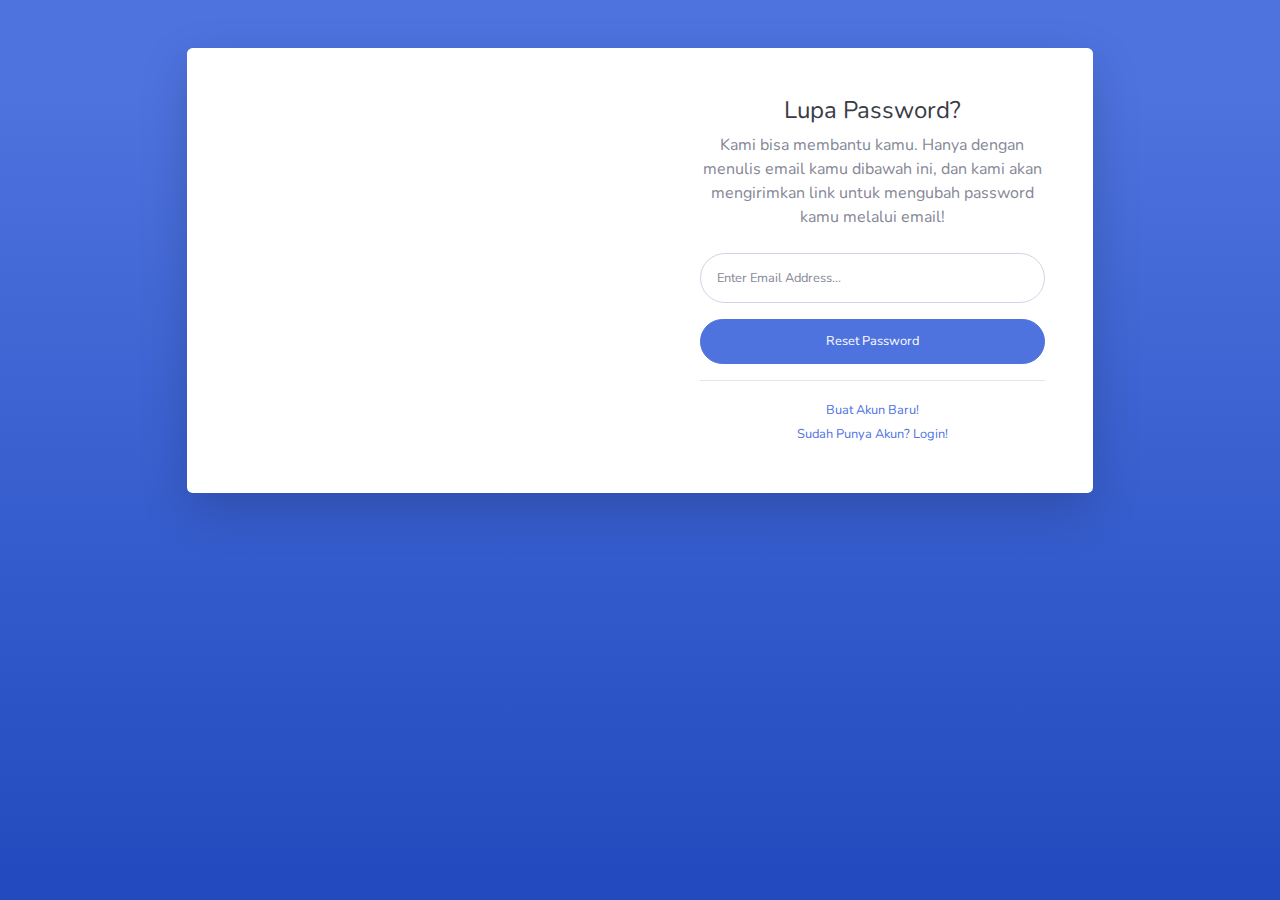
<file: forgot-password.html>
<!DOCTYPE html>
<html lang="id">

<head>

  <meta charset="utf-8">
  <meta http-equiv="X-UA-Compatible" content="IE=edge">
  <meta name="viewport" content="width=device-width, initial-scale=1, shrink-to-fit=no">
  <meta name="description" content="">
  <meta name="author" content="">

  <title>Lupa Password</title>

  <!-- Custom fonts for this template-->
  <link href="./assets/css/fontawesome/all.min.css" rel="stylesheet" type="text/css">
  <link
    href="https://fonts.googleapis.com/css?family=Nunito:200,200i,300,300i,400,400i,600,600i,700,700i,800,800i,900,900i"
    rel="stylesheet">

  <!-- Custom styles for this template-->
  <link href="./assets/css/sbadmin2/sb-admin-2.min.css" rel="stylesheet">

</head>

<body class="bg-gradient-primary">

  <div class="container">

    <!-- Outer Row -->
    <div class="row justify-content-center">

      <div class="col-xl-10 col-lg-12 col-md-9">

        <div class="card o-hidden border-0 shadow-lg my-5">
          <div class="card-body p-0">
            <!-- Nested Row within Card Body -->
            <div class="row">
              <div class="col-lg-6 d-none d-lg-block bg-password-image"></div>
              <div class="col-lg-6">
                <div class="p-5">
                  <div class="text-center">
                    <h1 class="h4 text-gray-900 mb-2">Lupa Password?</h1>
                    <p class="mb-4">Kami bisa membantu kamu. Hanya dengan menulis email kamu dibawah ini, dan kami akan mengirimkan link untuk mengubah password kamu melalui email!</p>
                  </div>
                  <form class="user">
                    <div class="form-group">
                      <input type="email" class="form-control form-control-user" id="email"
                        aria-describedby="emailHelp" placeholder="Enter Email Address...">
                    </div>
                    <button type="button" id="resetPw" class="btn btn-primary btn-user btn-block">
                      Reset Password
                    </button>
                  </form>
                  <hr>
                  <div class="text-center">
                    <a class="small" href="register.html">Buat Akun Baru!</a>
                  </div>
                  <div class="text-center">
                    <a class="small" href="login.html">Sudah Punya Akun? Login!</a>
                  </div>
                </div>
              </div>
            </div>
          </div>
        </div>

      </div>

    </div>

  </div>

  <!-- Bootstrap core JavaScript-->
  <script src="./assets/js/jquery/jquery.min.js"></script>
  <script src="./assets/js/bootstrap/bootstrap.bundle.min.js"></script>

  <!-- Core plugin JavaScript-->
  <script src="./assets/js/jquery-easing/jquery.easing.min.js"></script>

  <!-- Custom scripts for all pages-->
  <script src="./assets/js/sbadmin2/sb-admin-2.min.js"></script>

  <!-- SweetAert -->
  <script src="./assets/js/sweetalert/sweetalert2.all.min.js"></script>

  <script>
    let email = $('#email');

    $('#resetPw').on('click', function () {
      email.removeClass('border border-danger');

      if (email.val() == '') {
        email.addClass('border border-danger');
        Swal.fire({
          title: 'Email Kosong',
          text: 'Isi dulu dong!',
          icon: 'warning',
          confirmButtonText: 'Oke'
        })
        return false;
      } else if (!/^[a-zA-Z0-9.!#$%&'*+/=?^_`{|}~-]+@[a-zA-Z0-9-]+(?:\.[a-zA-Z0-9-]+)*$/.test(email.val())) {
        email.addClass('border border-danger');
        Swal.fire({
          title: 'Email Tidak Valid',
          text: 'Perbaikin dulu dong!',
          icon: 'warning',
          confirmButtonText: 'Oke'
        })
        return false;
      }

      Swal.fire({
        title: 'Reset Password Berhasil',
        text: 'Silahkan cek email kamu, kami telah mengirimkan link untuk reset password',
        icon: 'success',
        confirmButtonText: 'Oke'
      })
      return true;
    });
  </script>

</body>

</html>
</file>
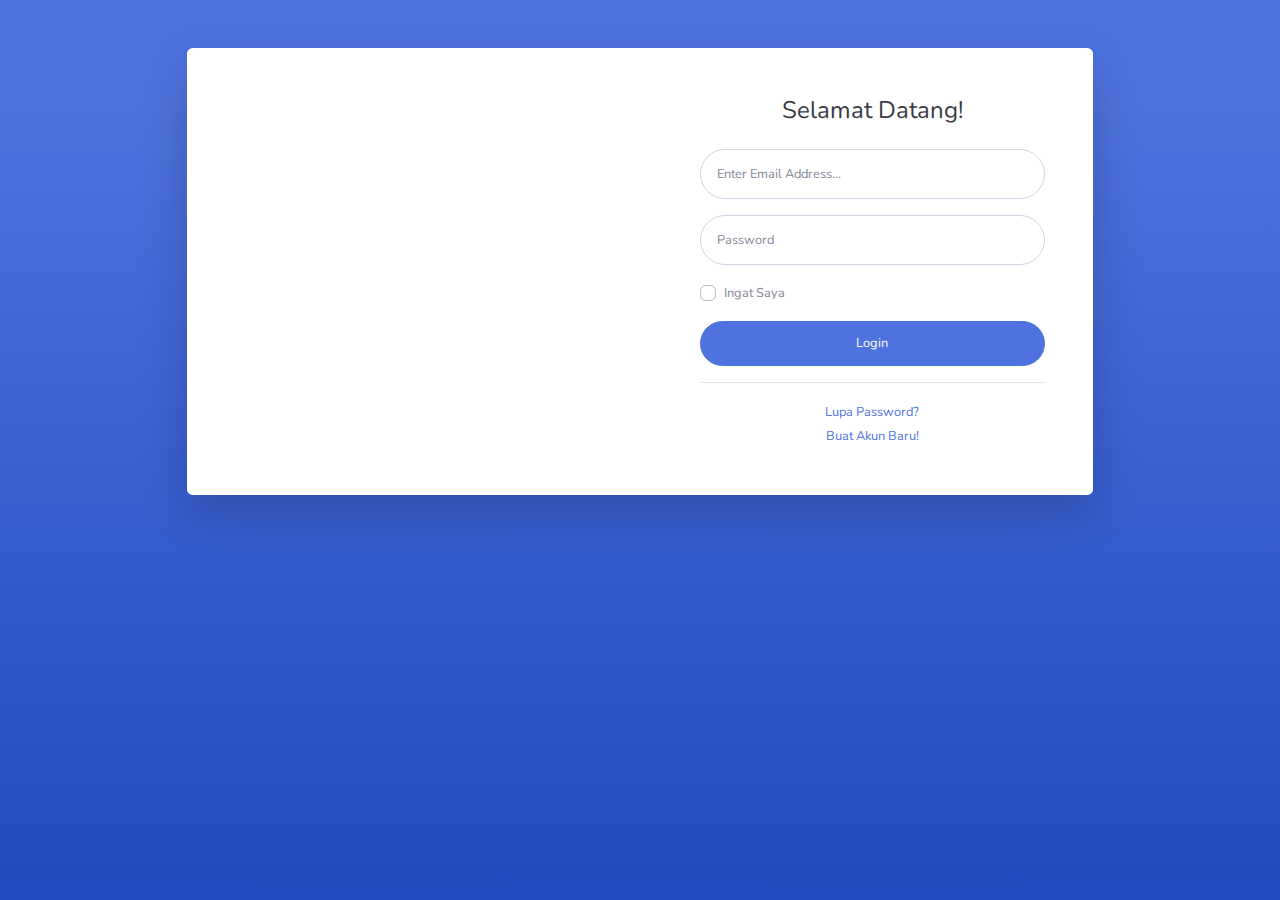
<file: login.html>
<!DOCTYPE html>
<html lang="id">

<head>

  <meta charset="utf-8">
  <meta http-equiv="X-UA-Compatible" content="IE=edge">
  <meta name="viewport" content="width=device-width, initial-scale=1, shrink-to-fit=no">
  <meta name="description" content="">
  <meta name="author" content="">

  <title>Login Admin</title>

  <!-- Custom fonts for this template-->
  <link href="./assets/css/fontawesome/all.min.css" rel="stylesheet" type="text/css">
  <link
    href="https://fonts.googleapis.com/css?family=Nunito:200,200i,300,300i,400,400i,600,600i,700,700i,800,800i,900,900i"
    rel="stylesheet">

  <!-- Custom styles for this template-->
  <link href="./assets/css/sbadmin2/sb-admin-2.min.css" rel="stylesheet">

</head>

<body class="bg-gradient-primary">

  <div class="container">

    <!-- Outer Row -->
    <div class="row justify-content-center">

      <div class="col-xl-10 col-lg-12 col-md-9">

        <div class="card o-hidden border-0 shadow-lg my-5">
          <div class="card-body p-0">
            <!-- Nested Row within Card Body -->
            <div class="row">
              <div class="col-lg-6 d-none d-lg-block bg-login-image"></div>
              <div class="col-lg-6">
                <div class="p-5">
                  <div class="text-center">
                    <h1 class="h4 text-gray-900 mb-4">Selamat Datang!</h1>
                  </div>
                  <form class="user">
                    <div class="form-group">
                      <input type="email" class="form-control form-control-user" id="email" aria-describedby="emailHelp"
                        placeholder="Enter Email Address...">
                    </div>
                    <div class="form-group">
                      <input type="password" class="form-control form-control-user" id="password"
                        placeholder="Password">
                    </div>
                    <div class="form-group">
                      <div class="custom-control custom-checkbox small">
                        <input type="checkbox" class="custom-control-input" id="customCheck">
                        <label class="custom-control-label" for="customCheck">Ingat Saya</label>
                      </div>
                    </div>
                    <button type="button" id="btnLogin" class="btn btn-primary btn-user btn-block">
                      Login
                    </button>
                  </form>
                  <hr>
                  <div class="text-center">
                    <a class="small" href="forgot-password.html">Lupa Password?</a>
                  </div>
                  <div class="text-center">
                    <a class="small" href="register.html">Buat Akun Baru!</a>
                  </div>
                </div>
              </div>
            </div>
          </div>
        </div>

      </div>

    </div>

  </div>

  <!-- Bootstrap core JavaScript-->
  <script src="./assets/js/jquery/jquery.min.js"></script>
  <script src="./assets/js/bootstrap/bootstrap.bundle.min.js"></script>

  <!-- Core plugin JavaScript-->
  <script src="./assets/js/jquery-easing/jquery.easing.min.js"></script>

  <!-- Custom scripts for all pages-->
  <script src="./assets/js/sbadmin2/sb-admin-2.min.js"></script>

  <!-- SweetAert -->
  <script src="./assets/js/sweetalert/sweetalert2.all.min.js"></script>

  <script>
    let email = $('#email');
    let password = $('#password');

    $('#btnLogin').on('click', function () {
      email.removeClass('border border-danger');
      password.removeClass('border border-danger');

      if (email.val() == '') {
        email.addClass('border border-danger');
        Swal.fire({
          title: 'Email Kosong',
          text: 'Isi dulu dong!',
          icon: 'warning',
          confirmButtonText: 'Oke'
        })
        return false;
      } else if (!/^[a-zA-Z0-9.!#$%&'*+/=?^_`{|}~-]+@[a-zA-Z0-9-]+(?:\.[a-zA-Z0-9-]+)*$/.test(email.val())) {
        email.addClass('border border-danger');
        Swal.fire({
          title: 'Email Tidak Valid',
          text: 'Perbaikin dulu dong!',
          icon: 'warning',
          confirmButtonText: 'Oke'
        })
        return false;
      }
      if (password.val() == '') {
        password.addClass('border border-danger');
        Swal.fire({
          title: 'Password Kosong',
          text: 'Isi dulu dong!',
          icon: 'warning',
          confirmButtonText: 'Oke'
        })
        return false;
      }

      if (email.val() == 'admin@xyz.com' && password.val() == 'admin') {
        
        Swal.fire({
          title: 'Login Berhasil',
          html: 'Kami akan meredirect ke dashboard kamu',
          icon: 'success',
          timer: 2000,
          timerProgressBar: true,
          didOpen: () => {
            Swal.showLoading()
            timerInterval = setInterval(() => {
              const content = Swal.getContent()
              if (content) {
                const b = content.querySelector('b')
                if (b) {
                  b.textContent = Swal.getTimerLeft()
                }
              }
            }, 100)
          },
          willClose: () => {
            clearInterval(timerInterval)
          }
        }).then((result) => {
          if (result.dismiss === Swal.DismissReason.timer) {
            window.location.href = './admin/dashboard.html';
          }
        })
        return true;
      } else {
        email.addClass('border border-danger');
        password.addClass('border border-danger');
        Swal.fire({
          title: 'Akun Tidak Ditemukan',
          text: 'Email atau Password salah',
          icon: 'error'
        })
        return false;
      }

    });
  </script>

</body>

</html>
</file>
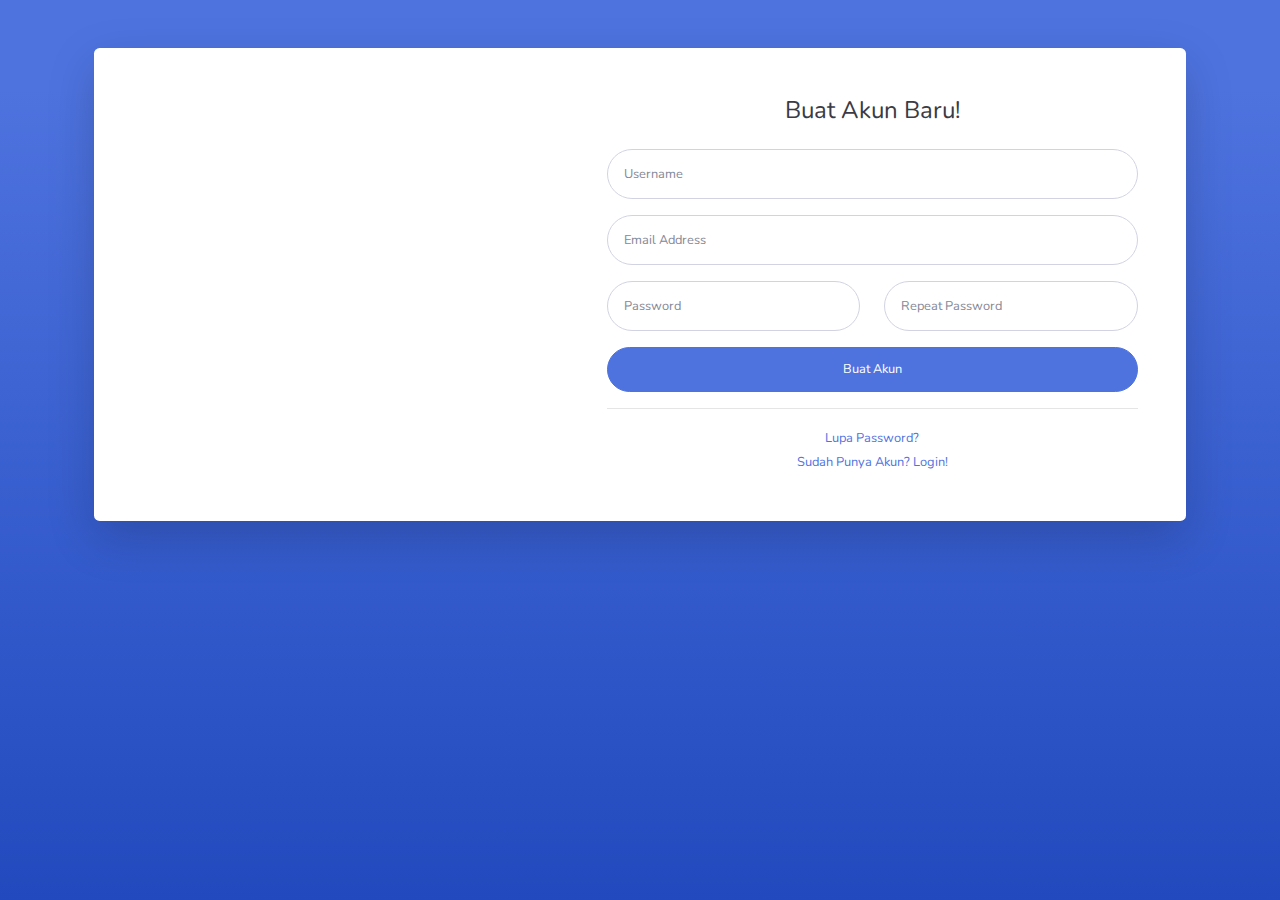
<file: register.html>
<!DOCTYPE html>
<html lang="id">

<head>

  <meta charset="utf-8">
  <meta http-equiv="X-UA-Compatible" content="IE=edge">
  <meta name="viewport" content="width=device-width, initial-scale=1, shrink-to-fit=no">
  <meta name="description" content="">
  <meta name="author" content="">

  <title>Registrasi</title>

  <!-- Custom fonts for this template-->
  <link href="./assets/css/fontawesome/all.min.css" rel="stylesheet" type="text/css">
  <link
    href="https://fonts.googleapis.com/css?family=Nunito:200,200i,300,300i,400,400i,600,600i,700,700i,800,800i,900,900i"
    rel="stylesheet">

  <!-- Custom styles for this template-->
  <link href="./assets/css/sbadmin2/sb-admin-2.min.css" rel="stylesheet">

</head>

<body class="bg-gradient-primary">

  <div class="container">

    <div class="card o-hidden border-0 shadow-lg my-5">
      <div class="card-body p-0">
        <!-- Nested Row within Card Body -->
        <div class="row">
          <div class="col-lg-5 d-none d-lg-block bg-register-image"></div>
          <div class="col-lg-7">
            <div class="p-5">
              <div class="text-center">
                <h1 class="h4 text-gray-900 mb-4">Buat Akun Baru!</h1>
              </div>
              <form action="#" class="user">
                <div class="form-group">
                  <input type="text" class="form-control form-control-user" id="username" placeholder="Username"
                    required>
                </div>
                <div class="form-group">
                  <input type="email" class="form-control form-control-user" id="email" placeholder="Email Address"
                    required>
                </div>
                <div class="form-group row">
                  <div class="col-sm-6 mb-3 mb-sm-0">
                    <input type="password" class="form-control form-control-user" id="password" placeholder="Password"
                      required>
                  </div>
                  <div class="col-sm-6">
                    <input type="password" class="form-control form-control-user" id="password2"
                      placeholder="Repeat Password" required>
                  </div>
                </div>
                <button type="submit" id="createAccount" class="btn btn-primary btn-user btn-block">
                  Buat Akun
                </button>
              </form>
              <hr>
              <div class="text-center">
                <a class="small" href="forgot-password.html">Lupa Password?</a>
              </div>
              <div class="text-center">
                <a class="small" href="login.html">Sudah Punya Akun? Login!</a>
              </div>
            </div>
          </div>
        </div>
      </div>
    </div>

  </div>

  <!-- Bootstrap core JavaScript-->
  <script src="./assets/js/jquery/jquery.min.js"></script>
  <script src="./assets/js/bootstrap/bootstrap.bundle.min.js"></script>

  <!-- Core plugin JavaScript-->
  <script src="./assets/js/jquery-easing/jquery.easing.min.js"></script>

  <!-- Custom scripts for all pages-->
  <script src="./assets/js/sbadmin2/sb-admin-2.min.js"></script>

  <!-- SweetAert -->
  <script src="./assets/js/sweetalert/sweetalert2.all.min.js"></script>

  <script>
    let username = $('#username');
    let email = $('#email');
    let password = $('#password');
    let password2 = $('#password2');

    $('#createAccount').on('click', function (e) {
      e.preventDefault();

      username.removeClass('border border-danger');
      email.removeClass('border border-danger');
      password.removeClass('border border-danger');
      password2.removeClass('border border-danger');

      if (username.val() == '') {
        username.addClass('border border-danger');
        Swal.fire({
          title: 'Username Kosong',
          text: 'Isi dulu dong!',
          icon: 'warning',
          confirmButtonText: 'Oke'
        })
        return false;
      }
      if (email.val() == '') {
        email.addClass('border border-danger');
        Swal.fire({
          title: 'Email Kosong',
          text: 'Isi dulu dong!',
          icon: 'warning',
          confirmButtonText: 'Oke'
        })
        return false;
      } else if (!/^[a-zA-Z0-9.!#$%&'*+/=?^_`{|}~-]+@[a-zA-Z0-9-]+(?:\.[a-zA-Z0-9-]+)*$/.test(email.val())) {
        email.addClass('border border-danger');
        Swal.fire({
          title: 'Email Tidak Valid',
          text: 'Perbaikin dulu dong!',
          icon: 'warning',
          confirmButtonText: 'Oke'
        })
        return false;
      }
      if (password.val() == '') {
        password.addClass('border border-danger');
        Swal.fire({
          title: 'Password Kosong',
          text: 'Isi dulu dong!',
          icon: 'warning',
          confirmButtonText: 'Oke'
        })
        return false;
      }
      if (password2.val() == '') {
        password2.addClass('border border-danger');
        Swal.fire({
          title: 'Pengulangan Password Kosong',
          text: 'Isi dulu dong!',
          icon: 'warning',
          confirmButtonText: 'Oke'
        })
        return false;
      }
      if (password.val() != password2.val()) {
        password2.addClass('border border-danger');
        Swal.fire({
          title: 'Password Tidak Sama',
          text: 'Samain dulu dong!',
          icon: 'warning',
          confirmButtonText: 'Oke'
        })
        return false;
      }

      Swal.fire({
        title: 'Registrasi Akun Berhasil',
        text: 'Akun kamu akan diverifikasi oleh admin, selebihnya akan diinfokan melalui email :)',
        icon: 'success',
        confirmButtonText: 'Oke'
      })
      return true;
    });
  </script>

</body>

</html>
</file>
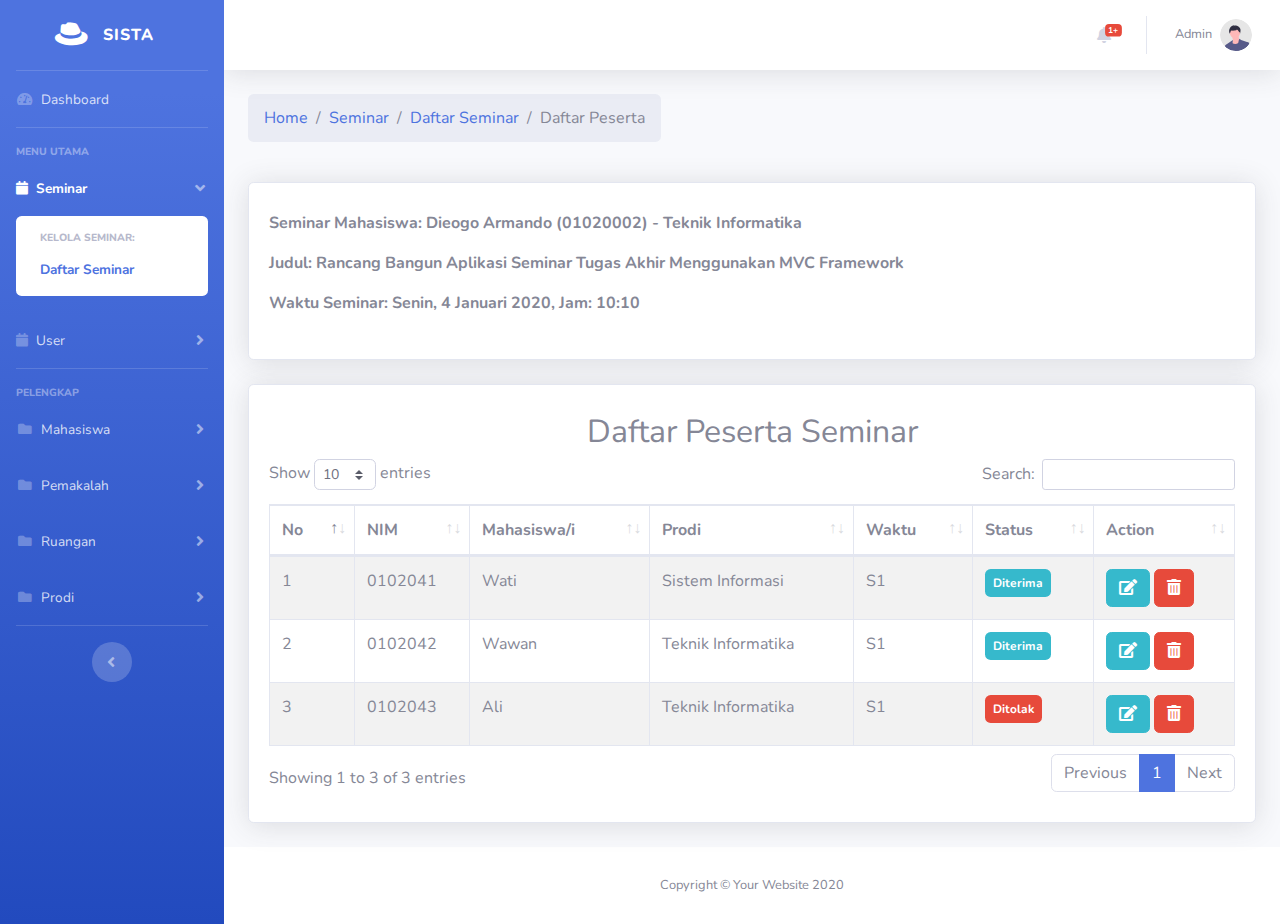
<file: admin/daftar_peserta.html>
<!DOCTYPE html>
<html lang="id">

<head>

  <meta charset="utf-8">
  <meta http-equiv="X-UA-Compatible" content="IE=edge">
  <meta name="viewport" content="width=device-width, initial-scale=1, shrink-to-fit=no">
  <meta name="description" content="">
  <meta name="author" content="sista">

  <title>Daftar Peserta - SISTA</title>

  <!-- favicon -->
  <link rel="shortcut icon" href="../assets/img/nodify/favicon.ico">

  <!-- Custom fonts for this template-->
  <link href="../assets/css/fontawesome/all.min.css" rel="stylesheet" type="text/css">
  <link
    href="https://fonts.googleapis.com/css?family=Nunito:200,200i,300,300i,400,400i,600,600i,700,700i,800,800i,900,900i"
    rel="stylesheet">

  <!-- Custom styles for this template-->
  <link href="../assets/css/sbadmin2/sb-admin-2.min.css" rel="stylesheet">
  <link href="../assets/css/datatable/dataTables.bootstrap4.min.css" rel="stylesheet">
  <link href="../assets/css/sweetalert/sweetalert2.min.css" rel="stylesheet">

</head>

<body id="page-top">

  <!-- Page Wrapper -->
  <div id="wrapper">

    <!-- Sidebar -->
    <ul class="navbar-nav bg-gradient-primary sidebar sidebar-dark accordion" id="accordionSidebar">

      <!-- Sidebar - Brand -->
      <a class="sidebar-brand d-flex align-items-center justify-content-center" href="index.html">
        <div class="sidebar-brand-icon rotate-n-15">
          <i class="fab fa-redhat"></i>
        </div>
        <div class="sidebar-brand-text mx-3">SISTA</div>
      </a>

      <!-- Divider -->
      <hr class="sidebar-divider my-0">

      <!-- Nav Item - Dashboard -->
      <li class="nav-item">
        <a class="nav-link" href="dashboard.html">
          <i class="fas fa-fw fa-tachometer-alt"></i>
          <span>Dashboard</span></a>
      </li>

      <!-- Divider -->
      <hr class="sidebar-divider">

      <!-- Heading -->
      <div class="sidebar-heading">
        Menu Utama
      </div>

      <!-- Nav Item - Seminar Menu -->
      <li class="nav-item active">
        <a class="nav-link" href="#" data-toggle="collapse" data-target="#collapseTwo" aria-expanded="true"
          aria-controls="collapseTwo">
          <i class="fas fa-calendar"></i>
          <span>Seminar</span>
        </a>
        <div id="collapseTwo" class="collapse show" aria-labelledby="headingTwo" data-parent="#accordionSidebar">
          <div class="bg-white py-2 collapse-inner rounded">
            <h6 class="collapse-header">Kelola Seminar:</h6>
            <a class="collapse-item active" href="daftar_seminar.html">Daftar Seminar</a>
          </div>
        </div>
      </li>

      <!-- Nav Item - User Menu -->
      <li class="nav-item">
        <a class="nav-link collapsed" href="#" data-toggle="collapse" data-target="#collapseUser" aria-expanded="true"
          aria-controls="collapseUser">
          <i class="fas fa-calendar"></i>
          <span>User</span>
        </a>
        <div id="collapseUser" class="collapse" aria-labelledby="headingTwo" data-parent="#accordionSidebar">
          <div class="bg-white py-2 collapse-inner rounded">
            <h6 class="collapse-header">Kelola User:</h6>
            <a class="collapse-item" href="daftar_user.html">Daftar User</a>
            <div class="collapse-divider"></div>
            <h6 class="collapse-header">Verifikasi User:</h6>
            <a class="collapse-item" href="verif_user.html">Verifikasi User</a>
          </div>
        </div>
      </li>

      <!-- Divider -->
      <hr class="sidebar-divider">

      <!-- Heading -->
      <div class="sidebar-heading">
        Pelengkap
      </div>

      <!-- Nav Item -->
      <li class="nav-item">
        <a class="nav-link collapsed" href="#" data-toggle="collapse" data-target="#collapseMahasiswa"
          aria-expanded="true" aria-controls="collapseMahasiswa">
          <i class="fas fa-fw fa-folder"></i>
          <span>Mahasiswa</span>
        </a>
        <div id="collapseMahasiswa" class="collapse" aria-labelledby="headingPages" data-parent="#accordionSidebar">
          <div class="bg-white py-2 collapse-inner rounded">
            <h6 class="collapse-header">Kelola Mahasiswa:</h6>
            <a class="collapse-item" href="#">Daftar Mahasiswa</a>
          </div>
        </div>
      </li>

      <li class="nav-item">
        <a class="nav-link collapsed" href="#" data-toggle="collapse" data-target="#collapsePemakalah"
          aria-expanded="true" aria-controls="collapsePemakalah">
          <i class="fas fa-fw fa-folder"></i>
          <span>Pemakalah</span>
        </a>
        <div id="collapsePemakalah" class="collapse" aria-labelledby="headingPages" data-parent="#accordionSidebar">
          <div class="bg-white py-2 collapse-inner rounded">
            <h6 class="collapse-header">Kelola Pemakalah:</h6>
            <a class="collapse-item" href="#">Daftar Pemakalah</a>
          </div>
        </div>
      </li>

      <li class="nav-item">
        <a class="nav-link collapsed" href="#" data-toggle="collapse" data-target="#collapseRuangan"
          aria-expanded="true" aria-controls="collapseRuangan">
          <i class="fas fa-fw fa-folder"></i>
          <span>Ruangan</span>
        </a>
        <div id="collapseRuangan" class="collapse" aria-labelledby="headingPages" data-parent="#accordionSidebar">
          <div class="bg-white py-2 collapse-inner rounded">
            <h6 class="collapse-header">Kelola Ruangan:</h6>
            <a class="collapse-item" href="#">Daftar Ruangan</a>
          </div>
        </div>
      </li>

      <li class="nav-item">
        <a class="nav-link collapsed" href="#" data-toggle="collapse" data-target="#collapseProdi" aria-expanded="true"
          aria-controls="collapseProdi">
          <i class="fas fa-fw fa-folder"></i>
          <span>Prodi</span>
        </a>
        <div id="collapseProdi" class="collapse" aria-labelledby="headingPages" data-parent="#accordionSidebar">
          <div class="bg-white py-2 collapse-inner rounded">
            <h6 class="collapse-header">Kelola Prodi:</h6>
            <a class="collapse-item" href="#">Daftar Prodi</a>
          </div>
        </div>
      </li>


      <!-- <li class="nav-item">
        <a class="nav-link collapsed" href="#" data-toggle="collapse" data-target="#collapsePages" aria-expanded="true"
          aria-controls="collapsePages">
          <i class="fas fa-fw fa-folder"></i>
          <span>Pages</span>
        </a>
        <div id="collapsePages" class="collapse" aria-labelledby="headingPages" data-parent="#accordionSidebar">
          <div class="bg-white py-2 collapse-inner rounded">
            <h6 class="collapse-header">Login Screens:</h6>
            <a class="collapse-item" href="login.html">Login</a>
            <a class="collapse-item" href="register.html">Register</a>
            <a class="collapse-item" href="forgot-password.html">Forgot Password</a>
            <div class="collapse-divider"></div>
            <h6 class="collapse-header">Other Pages:</h6>
            <a class="collapse-item" href="404.html">404 Page</a>
            <a class="collapse-item" href="blank.html">Blank Page</a>
          </div>
        </div>
      </li> -->

      <!-- Divider -->
      <hr class="sidebar-divider d-none d-md-block">

      <!-- Sidebar Toggler (Sidebar) -->
      <div class="text-center d-none d-md-inline">
        <button class="rounded-circle border-0" id="sidebarToggle"></button>
      </div>

    </ul>
    <!-- End of Sidebar -->

    <!-- Content Wrapper -->
    <div id="content-wrapper" class="d-flex flex-column">

      <!-- Main Content -->
      <div id="content">

        <!-- Topbar -->
        <nav class="navbar navbar-expand navbar-light bg-white topbar mb-4 static-top shadow">

          <!-- Sidebar Toggle (Topbar) -->
          <button id="sidebarToggleTop" class="btn btn-link d-md-none rounded-circle mr-3">
            <i class="fa fa-bars"></i>
          </button>

          <!-- Topbar Navbar -->
          <ul class="navbar-nav ml-auto">

            <!-- Nav Item - Alerts -->
            <li class="nav-item dropdown no-arrow mx-1">
              <a class="nav-link dropdown-toggle" href="#" id="alertsDropdown" role="button" data-toggle="dropdown"
                aria-haspopup="true" aria-expanded="false">
                <i class="fas fa-bell fa-fw"></i>
                <!-- Counter - Alerts -->
                <span class="badge badge-danger badge-counter">1+</span>
              </a>
              <!-- Dropdown - Alerts -->
              <div class="dropdown-list dropdown-menu dropdown-menu-right shadow animated--grow-in"
                aria-labelledby="alertsDropdown">
                <h6 class="dropdown-header">
                  Notifikasi
                </h6>
                <a class="dropdown-item d-flex align-items-center" href="#">
                  <div class="mr-3">
                    <div class="icon-circle bg-info">
                      <i class="fas fa-user text-white"></i>
                    </div>
                  </div>
                  <div>
                    <div class="small text-gray-500">Rafif telah mendaftarkan seminar</div>
                    Rafif telah mendaftarkan seminar
                  </div>
                </a>
                <a class="dropdown-item text-center small text-gray-500" href="#">Tampilkan seluruh notifikasi</a>
              </div>
            </li>

            <div class="topbar-divider d-none d-sm-block"></div>

            <!-- Nav Item - User Information -->
            <li class="nav-item dropdown no-arrow">
              <a class="nav-link dropdown-toggle" href="#" id="userDropdown" role="button" data-toggle="dropdown"
                aria-haspopup="true" aria-expanded="false">
                <span class="mr-2 d-none d-lg-inline text-gray-600 small">Admin</span>
                <img class="img-profile rounded-circle" src="../assets/img/undraw_profile.svg">
              </a>
              <!-- Dropdown - User Information -->
              <div class="dropdown-menu dropdown-menu-right shadow animated--grow-in" aria-labelledby="userDropdown">
                <a class="dropdown-item" href="#">
                  <i class="fas fa-user fa-sm fa-fw mr-2 text-gray-400"></i>
                  Profile
                </a>
                <a class="dropdown-item" href="#">
                  <i class="fas fa-cogs fa-sm fa-fw mr-2 text-gray-400"></i>
                  Settings
                </a>
                <a class="dropdown-item" href="#">
                  <i class="fas fa-list fa-sm fa-fw mr-2 text-gray-400"></i>
                  Activity Log
                </a>
                <div class="dropdown-divider"></div>
                <a class="dropdown-item" href="#" data-toggle="modal" data-target="#logoutModal">
                  <i class="fas fa-sign-out-alt fa-sm fa-fw mr-2 text-gray-400"></i>
                  Logout
                </a>
              </div>
            </li>

          </ul>

        </nav>
        <!-- End of Topbar -->

        <!-- Begin Page Content -->
        <div class="container-fluid">

          <!-- Page Heading -->
          <div class="d-sm-flex align-items-center justify-content-between mb-4">
            <nav aria-label="breadcrumb mb-0">
              <ol class="breadcrumb">
                <li class="breadcrumb-item"><a href="dashboard.html">Home</a></li>
                <li class="breadcrumb-item"><a href="#">Seminar</a></li>
                <li class="breadcrumb-item"><a href="daftar_seminar.html">Daftar Seminar</a></li>
                <li class="breadcrumb-item active" aria-current="page">Daftar Peserta</li>
              </ol>
            </nav>
          </div>

          <!-- Content Row -->
          <div class="row">
            <div class="col-12 mb-4">
              <div class="card shadow h-100 py-2">
                <div class="card-body">
                  <div class="row font-weight-bold">
                    <div class="col-12">
                      <p>
                        Seminar Mahasiswa: Dieogo Armando (01020002) - Teknik Informatika
                      </p>
                      <p>
                        Judul: Rancang Bangun Aplikasi Seminar Tugas Akhir Menggunakan MVC Framework
                      </p>
                      <p>
                        Waktu Seminar: Senin, 4 Januari 2020, Jam: 10:10
                      </p>
                    </div>
                  </div>
                </div>
              </div>
            </div>
          </div>

          <!-- Content Row -->
          <div class="row">

            <div class="col-12 mb-4">
              <div class="card shadow h-100 py-2">
                <div class="card-body">
                  <div class="row">
                    <div class="col-12 text-center">
                      <h2>Daftar Peserta Seminar</h2>
                    </div>
                    <div class="col-12">
                      <table id="daftarPeserta" class="table table-striped table-bordered table-hover">
                        <thead>
                          <tr>
                            <th>No</th>
                            <th>NIM</th>
                            <th>Mahasiswa/i</th>
                            <th>Prodi</th>
                            <th>Waktu</th>
                            <th>Status</th>
                            <th>Action</th>
                          </tr>
                        </thead>
                        <tbody>
                          <tr>
                            <td>1</td>
                            <td>0102041</td>
                            <td>Wati</td>
                            <td>Sistem Informasi</td>
                            <td>S1</td>
                            <td><span class="badge badge-info p-2">Diterima</span></td>
                            <td>
                              <button class="btn btn-info editSeminar">
                                <i class="fas fa-edit"></i>
                              </button>
                              <button class="btn btn-danger delSeminar">
                                <i class="fas fa-trash-alt"></i>
                              </button>
                            </td>
                          </tr>
                          <tr>
                            <td>2</td>
                            <td>0102042</td>
                            <td>Wawan</td>
                            <td>Teknik Informatika</td>
                            <td>S1</td>
                            <td><span class="badge badge-info p-2">Diterima</span></td>
                            <td>
                              <button class="btn btn-info editSeminar">
                                <i class="fas fa-edit"></i>
                              </button>
                              <button class="btn btn-danger delSeminar">
                                <i class="fas fa-trash-alt"></i>
                              </button>
                            </td>
                          </tr>
                          <tr>
                            <td>3</td>
                            <td>0102043</td>
                            <td>Ali</td>
                            <td>Teknik Informatika</td>
                            <td>S1</td>
                            <td><span class="badge badge-danger p-2">Ditolak</span></td>
                            <td>
                              <button class="btn btn-info editSeminar">
                                <i class="fas fa-edit"></i>
                              </button>
                              <button class="btn btn-danger delSeminar">
                                <i class="fas fa-trash-alt"></i>
                              </button>
                            </td>
                          </tr>
                        </tbody>
                      </table>
                    </div>
                  </div>
                </div>
              </div>
            </div>

          </div>

        </div>
        <!-- /.container-fluid -->

      </div>
      <!-- End of Main Content -->

      <!-- Footer -->
      <footer class="sticky-footer bg-white">
        <div class="container my-auto">
          <div class="copyright text-center my-auto">
            <span>Copyright &copy; Your Website 2020</span>
          </div>
        </div>
      </footer>
      <!-- End of Footer -->

    </div>
    <!-- End of Content Wrapper -->

  </div>
  <!-- End of Page Wrapper -->

  <!-- Scroll to Top Button-->
  <a class="scroll-to-top rounded" href="#page-top">
    <i class="fas fa-angle-up"></i>
  </a>

  <!-- Logout Modal-->
  <div class="modal fade" id="logoutModal" tabindex="-1" role="dialog" aria-labelledby="exampleModalLabel"
    aria-hidden="true">
    <div class="modal-dialog" role="document">
      <div class="modal-content">
        <div class="modal-header">
          <h5 class="modal-title" id="exampleModalLabel">Ready to Leave?</h5>
          <button class="close" type="button" data-dismiss="modal" aria-label="Close">
            <span aria-hidden="true">×</span>
          </button>
        </div>
        <div class="modal-body">Select "Logout" below if you are ready to end your current session.</div>
        <div class="modal-footer">
          <button class="btn btn-secondary" type="button" data-dismiss="modal">Cancel</button>
          <a class="btn btn-primary" href="../login.html">Logout</a>
        </div>
      </div>
    </div>
  </div>

  <!-- Modal Edit Seminar -->
  <div class="modal fade" id="modalEditSeminar" tabindex="-1" role="dialog" aria-labelledby="modalEditSeminarTitle"
    aria-hidden="true">
    <div class="modal-dialog modal-dialog-centered" role="document">
      <div class="modal-content">
        <div class="modal-header">
          <h5 class="modal-title">Edit Seminar <span id="namaPesertaSeminar" class="font-weight-bold"></span></h5>
          <button type="button" class="close" data-dismiss="modal" aria-label="Close">
            <span aria-hidden="true">&times;</span>
          </button>
        </div>
        <div class="modal-body">
          <form action="#">
            <div class="form-group">
              <label>NIM</label>
              <input type="number" class="form-control">
            </div>
            <div class="form-group">
              <label>Mahasiswa/i</label>
              <input type="text" class="form-control">
            </div>
            <div class="form-group">
              <label>Prodi</label>
              <select class="form-control">
                <option value="0">Pilih Prodi</option>
                <option value="1">Teknik Informatika</option>
                <option value="2">Sistem Informasi</option>
              </select>
            </div>
            <div class="form-group">
              <label>Waktu</label>
              <div class="form-row">
                <div class="col">
                  <input type="date" class="form-control">
                </div>
                <div class="col">
                  <input type="time" class="form-control">
                </div>
              </div>
            </div>
          </form>
        </div>
        <div class="modal-footer">
          <button type="button" class="btn btn-secondary" data-dismiss="modal">Tutup</button>
          <button type="button" class="btn btn-primary">Simpan Perubahan</button>
        </div>
      </div>
    </div>
  </div>

  <!-- Bootstrap core JavaScript-->
  <script src="../assets/js/jquery/jquery.min.js"></script>
  <script src="../assets/js/bootstrap/bootstrap.bundle.min.js"></script>

  <!-- Core plugin JavaScript-->
  <script src="../assets/js/jquery-easing/jquery.easing.min.js"></script>

  <!-- Datatable -->
  <script src="../assets/js/datatable/jquery.dataTables.min.js"></script>
  <script src="../assets/js/datatable/dataTables.bootstrap4.min.js"></script>

  <!-- SweetAert -->
  <script src="../assets/js/sweetalert/sweetalert2.all.min.js"></script>

  <!-- Custom scripts for all pages-->
  <script src="../assets/js/sbadmin2/sb-admin-2.min.js"></script>

  <script>
    const swalWithBootstrapButtons = Swal.mixin({
      customClass: {
        confirmButton: 'btn btn-success mx-1',
        cancelButton: 'btn btn-danger mx-1'
      },
      buttonsStyling: false
    });

    $('#daftarPeserta').DataTable();

    $('#daftarPeserta').on('click', '.editSeminar', function (e) {
      let name = $(e.target).closest('tr').find('td[data-name]').data('name');
      $('#namaPesertaSeminar').html(name);
      $('#modalEditSeminar').modal('show');
    });

    $('#daftarPeserta').on('click', '.delSeminar', function (e) {
      swalWithBootstrapButtons.fire({
        title: 'Kamu yakin?',
        text: "Peserta akan dihapus dari seminar!",
        icon: 'warning',
        showCancelButton: true,
        confirmButtonText: 'Iya',
        cancelButtonText: 'Tidak',
        reverseButtons: true
      }).then((result) => {
        if (result.isConfirmed) {
          swalWithBootstrapButtons.fire(
            'Terhapus!',
            'Peserta telah dihapus dari seminar.',
            'success'
          )
        } else if (
          /* Read more about handling dismissals below */
          result.dismiss === Swal.DismissReason.cancel
        ) {
          swalWithBootstrapButtons.fire(
            'Dibatalkan',
            'Peserta tidak jadi dihapus :)',
            'error'
          )
        }
      })
    });

  </script>

</body>

</html>
</file>
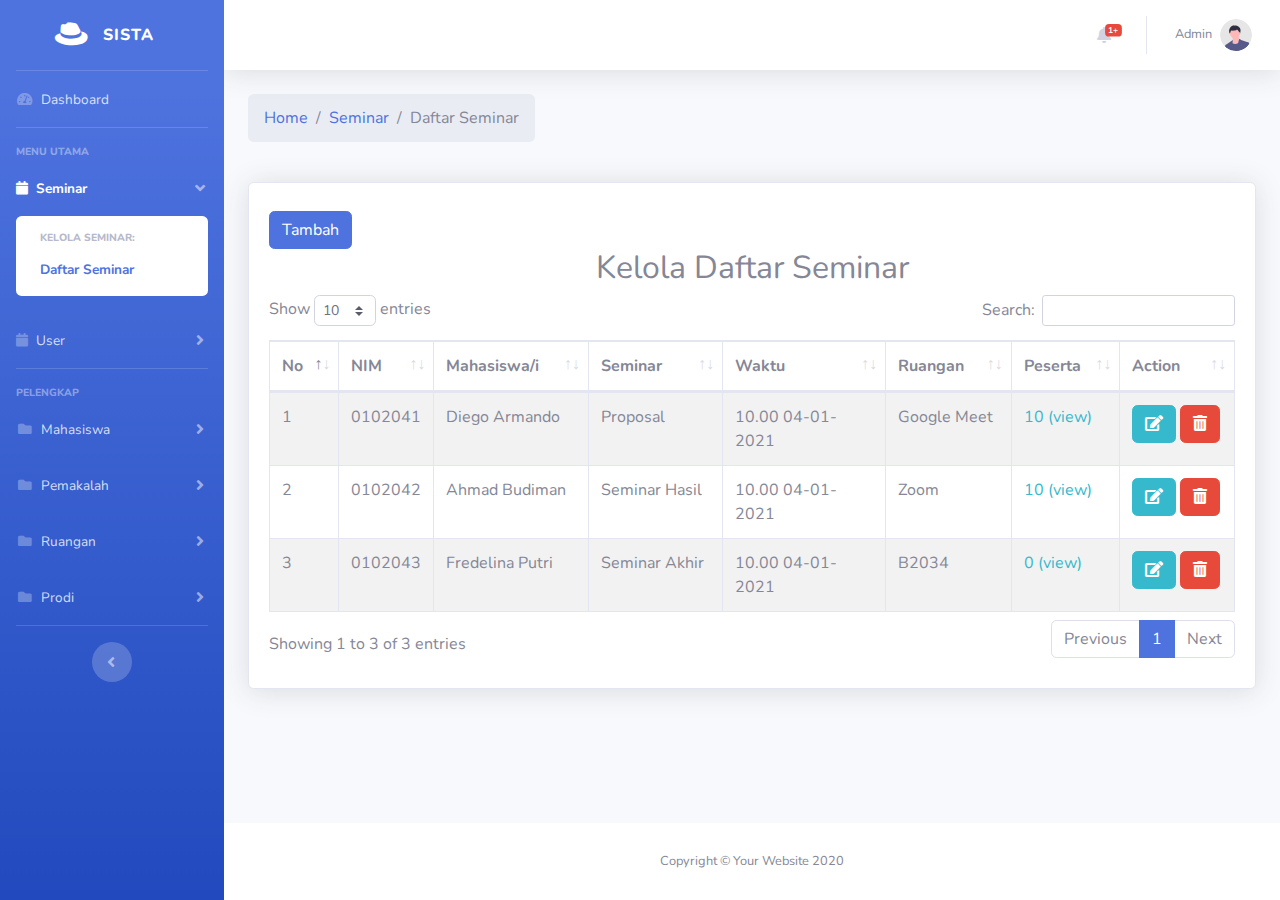
<file: admin/daftar_seminar.html>
<!DOCTYPE html>
<html lang="id">

<head>

  <meta charset="utf-8">
  <meta http-equiv="X-UA-Compatible" content="IE=edge">
  <meta name="viewport" content="width=device-width, initial-scale=1, shrink-to-fit=no">
  <meta name="description" content="">
  <meta name="author" content="sista">

  <title>Daftar Seminar - SISTA</title>

  <!-- favicon -->
  <link rel="shortcut icon" href="../assets/img/nodify/favicon.ico">

  <!-- Custom fonts for this template-->
  <link href="../assets/css/fontawesome/all.min.css" rel="stylesheet" type="text/css">
  <link
    href="https://fonts.googleapis.com/css?family=Nunito:200,200i,300,300i,400,400i,600,600i,700,700i,800,800i,900,900i"
    rel="stylesheet">

  <!-- Custom styles for this template-->
  <link href="../assets/css/sbadmin2/sb-admin-2.min.css" rel="stylesheet">
  <link href="../assets/css/datatable/dataTables.bootstrap4.min.css" rel="stylesheet">
  <link href="../assets/css/sweetalert/sweetalert2.min.css" rel="stylesheet">

</head>

<body id="page-top">

  <!-- Page Wrapper -->
  <div id="wrapper">

    <!-- Sidebar -->
    <ul class="navbar-nav bg-gradient-primary sidebar sidebar-dark accordion" id="accordionSidebar">

      <!-- Sidebar - Brand -->
      <a class="sidebar-brand d-flex align-items-center justify-content-center" href="index.html">
        <div class="sidebar-brand-icon rotate-n-15">
          <i class="fab fa-redhat"></i>
        </div>
        <div class="sidebar-brand-text mx-3">SISTA</div>
      </a>

      <!-- Divider -->
      <hr class="sidebar-divider my-0">

      <!-- Nav Item - Dashboard -->
      <li class="nav-item">
        <a class="nav-link" href="dashboard.html">
          <i class="fas fa-fw fa-tachometer-alt"></i>
          <span>Dashboard</span></a>
      </li>

      <!-- Divider -->
      <hr class="sidebar-divider">

      <!-- Heading -->
      <div class="sidebar-heading">
        Menu Utama
      </div>

      <!-- Nav Item - Seminar Menu -->
      <li class="nav-item active">
        <a class="nav-link" href="#" data-toggle="collapse" data-target="#collapseTwo" aria-expanded="true"
          aria-controls="collapseTwo">
          <i class="fas fa-calendar"></i>
          <span>Seminar</span>
        </a>
        <div id="collapseTwo" class="collapse show" aria-labelledby="headingTwo" data-parent="#accordionSidebar">
          <div class="bg-white py-2 collapse-inner rounded">
            <h6 class="collapse-header">Kelola Seminar:</h6>
            <a class="collapse-item active" href="daftar_seminar.html">Daftar Seminar</a>
          </div>
        </div>
      </li>

      <!-- Nav Item - User Menu -->
      <li class="nav-item">
        <a class="nav-link collapsed" href="#" data-toggle="collapse" data-target="#collapseUser" aria-expanded="true"
          aria-controls="collapseUser">
          <i class="fas fa-calendar"></i>
          <span>User</span>
        </a>
        <div id="collapseUser" class="collapse" aria-labelledby="headingTwo" data-parent="#accordionSidebar">
          <div class="bg-white py-2 collapse-inner rounded">
            <h6 class="collapse-header">Kelola User:</h6>
            <a class="collapse-item" href="daftar_user.html">Daftar User</a>
            <div class="collapse-divider"></div>
            <h6 class="collapse-header">Verifikasi User:</h6>
            <a class="collapse-item" href="verif_user.html">Verifikasi User</a>
          </div>
        </div>
      </li>

      <!-- Divider -->
      <hr class="sidebar-divider">

      <!-- Heading -->
      <div class="sidebar-heading">
        Pelengkap
      </div>

      <!-- Nav Item -->
      <li class="nav-item">
        <a class="nav-link collapsed" href="#" data-toggle="collapse" data-target="#collapseMahasiswa"
          aria-expanded="true" aria-controls="collapseMahasiswa">
          <i class="fas fa-fw fa-folder"></i>
          <span>Mahasiswa</span>
        </a>
        <div id="collapseMahasiswa" class="collapse" aria-labelledby="headingPages" data-parent="#accordionSidebar">
          <div class="bg-white py-2 collapse-inner rounded">
            <h6 class="collapse-header">Kelola Mahasiswa:</h6>
            <a class="collapse-item" href="#">Daftar Mahasiswa</a>
          </div>
        </div>
      </li>

      <li class="nav-item">
        <a class="nav-link collapsed" href="#" data-toggle="collapse" data-target="#collapsePemakalah"
          aria-expanded="true" aria-controls="collapsePemakalah">
          <i class="fas fa-fw fa-folder"></i>
          <span>Pemakalah</span>
        </a>
        <div id="collapsePemakalah" class="collapse" aria-labelledby="headingPages" data-parent="#accordionSidebar">
          <div class="bg-white py-2 collapse-inner rounded">
            <h6 class="collapse-header">Kelola Pemakalah:</h6>
            <a class="collapse-item" href="#">Daftar Pemakalah</a>
          </div>
        </div>
      </li>

      <li class="nav-item">
        <a class="nav-link collapsed" href="#" data-toggle="collapse" data-target="#collapseRuangan"
          aria-expanded="true" aria-controls="collapseRuangan">
          <i class="fas fa-fw fa-folder"></i>
          <span>Ruangan</span>
        </a>
        <div id="collapseRuangan" class="collapse" aria-labelledby="headingPages" data-parent="#accordionSidebar">
          <div class="bg-white py-2 collapse-inner rounded">
            <h6 class="collapse-header">Kelola Ruangan:</h6>
            <a class="collapse-item" href="#">Daftar Ruangan</a>
          </div>
        </div>
      </li>

      <li class="nav-item">
        <a class="nav-link collapsed" href="#" data-toggle="collapse" data-target="#collapseProdi" aria-expanded="true"
          aria-controls="collapseProdi">
          <i class="fas fa-fw fa-folder"></i>
          <span>Prodi</span>
        </a>
        <div id="collapseProdi" class="collapse" aria-labelledby="headingPages" data-parent="#accordionSidebar">
          <div class="bg-white py-2 collapse-inner rounded">
            <h6 class="collapse-header">Kelola Prodi:</h6>
            <a class="collapse-item" href="#">Daftar Prodi</a>
          </div>
        </div>
      </li>


      <!-- <li class="nav-item">
        <a class="nav-link collapsed" href="#" data-toggle="collapse" data-target="#collapsePages" aria-expanded="true"
          aria-controls="collapsePages">
          <i class="fas fa-fw fa-folder"></i>
          <span>Pages</span>
        </a>
        <div id="collapsePages" class="collapse" aria-labelledby="headingPages" data-parent="#accordionSidebar">
          <div class="bg-white py-2 collapse-inner rounded">
            <h6 class="collapse-header">Login Screens:</h6>
            <a class="collapse-item" href="login.html">Login</a>
            <a class="collapse-item" href="register.html">Register</a>
            <a class="collapse-item" href="forgot-password.html">Forgot Password</a>
            <div class="collapse-divider"></div>
            <h6 class="collapse-header">Other Pages:</h6>
            <a class="collapse-item" href="404.html">404 Page</a>
            <a class="collapse-item" href="blank.html">Blank Page</a>
          </div>
        </div>
      </li> -->

      <!-- Divider -->
      <hr class="sidebar-divider d-none d-md-block">

      <!-- Sidebar Toggler (Sidebar) -->
      <div class="text-center d-none d-md-inline">
        <button class="rounded-circle border-0" id="sidebarToggle"></button>
      </div>

    </ul>
    <!-- End of Sidebar -->

    <!-- Content Wrapper -->
    <div id="content-wrapper" class="d-flex flex-column">

      <!-- Main Content -->
      <div id="content">

        <!-- Topbar -->
        <nav class="navbar navbar-expand navbar-light bg-white topbar mb-4 static-top shadow">

          <!-- Sidebar Toggle (Topbar) -->
          <button id="sidebarToggleTop" class="btn btn-link d-md-none rounded-circle mr-3">
            <i class="fa fa-bars"></i>
          </button>

          <!-- Topbar Navbar -->
          <ul class="navbar-nav ml-auto">

            <!-- Nav Item - Alerts -->
            <li class="nav-item dropdown no-arrow mx-1">
              <a class="nav-link dropdown-toggle" href="#" id="alertsDropdown" role="button" data-toggle="dropdown"
                aria-haspopup="true" aria-expanded="false">
                <i class="fas fa-bell fa-fw"></i>
                <!-- Counter - Alerts -->
                <span class="badge badge-danger badge-counter">1+</span>
              </a>
              <!-- Dropdown - Alerts -->
              <div class="dropdown-list dropdown-menu dropdown-menu-right shadow animated--grow-in"
                aria-labelledby="alertsDropdown">
                <h6 class="dropdown-header">
                  Notifikasi
                </h6>
                <a class="dropdown-item d-flex align-items-center" href="#">
                  <div class="mr-3">
                    <div class="icon-circle bg-info">
                      <i class="fas fa-user text-white"></i>
                    </div>
                  </div>
                  <div>
                    <div class="small text-gray-500">Rafif telah mendaftarkan seminar</div>
                    Rafif telah mendaftarkan seminar
                  </div>
                </a>
                <a class="dropdown-item text-center small text-gray-500" href="#">Tampilkan seluruh notifikasi</a>
              </div>
            </li>

            <div class="topbar-divider d-none d-sm-block"></div>

            <!-- Nav Item - User Information -->
            <li class="nav-item dropdown no-arrow">
              <a class="nav-link dropdown-toggle" href="#" id="userDropdown" role="button" data-toggle="dropdown"
                aria-haspopup="true" aria-expanded="false">
                <span class="mr-2 d-none d-lg-inline text-gray-600 small">Admin</span>
                <img class="img-profile rounded-circle" src="../assets/img/undraw_profile.svg">
              </a>
              <!-- Dropdown - User Information -->
              <div class="dropdown-menu dropdown-menu-right shadow animated--grow-in" aria-labelledby="userDropdown">
                <a class="dropdown-item" href="#">
                  <i class="fas fa-user fa-sm fa-fw mr-2 text-gray-400"></i>
                  Profile
                </a>
                <a class="dropdown-item" href="#">
                  <i class="fas fa-cogs fa-sm fa-fw mr-2 text-gray-400"></i>
                  Settings
                </a>
                <a class="dropdown-item" href="#">
                  <i class="fas fa-list fa-sm fa-fw mr-2 text-gray-400"></i>
                  Activity Log
                </a>
                <div class="dropdown-divider"></div>
                <a class="dropdown-item" href="#" data-toggle="modal" data-target="#logoutModal">
                  <i class="fas fa-sign-out-alt fa-sm fa-fw mr-2 text-gray-400"></i>
                  Logout
                </a>
              </div>
            </li>

          </ul>

        </nav>
        <!-- End of Topbar -->

        <!-- Begin Page Content -->
        <div class="container-fluid">

          <!-- Page Heading -->
          <div class="d-sm-flex align-items-center justify-content-between mb-4">
            <nav aria-label="breadcrumb mb-0">
              <ol class="breadcrumb">
                <li class="breadcrumb-item"><a href="dashboard.html">Home</a></li>
                <li class="breadcrumb-item"><a href="#">Seminar</a></li>
                <li class="breadcrumb-item active" aria-current="page">Daftar Seminar</li>
              </ol>
            </nav>
          </div>

          <!-- Content Row -->
          <div class="row">

            <div class="col-12 mb-4">
              <div class="card shadow h-100 py-2">
                <div class="card-body">
                  <div class="row">
                    <div class="col-12">
                      <button id="btnTambahSeminar" class="btn btn-primary" data-toggle="modal"
                        data-target="#modalTambahSeminar">Tambah</button>
                    </div>
                  </div>
                  <div class="row">
                    <div class="col-12 text-center">
                      <h2>Kelola Daftar Seminar</h2>
                    </div>
                    <div class="col-12">
                      <table id="daftarSeminar" class="table table-striped table-bordered table-hover">
                        <thead>
                          <tr>
                            <th>No</th>
                            <th>NIM</th>
                            <th>Mahasiswa/i</th>
                            <th>Seminar</th>
                            <th>Waktu</th>
                            <th>Ruangan</th>
                            <th>Peserta</th>
                            <th>Action</th>
                          </tr>
                        </thead>
                        <tbody>
                          <tr>
                            <td data-id="1">1</td>
                            <td>0102041</td>
                            <td data-name="Diego Armando">Diego Armando</td>
                            <td>Proposal</td>
                            <td>10.00 04-01-2021</td>
                            <td>Google Meet</td>
                            <td>
                              <a href="#" class="text-info viewPeserta">10 (view)</a>
                            </td>
                            <td>
                              <button class="btn btn-info editSeminar">
                                <i class="fas fa-edit"></i>
                              </button>
                              <button class="btn btn-danger delSeminar">
                                <i class="fas fa-trash-alt"></i>
                              </button>
                            </td>
                          </tr>
                          <tr>
                            <td data-id="2">2</td>
                            <td>0102042</td>
                            <td data-name="Ahmad Budiman">Ahmad Budiman</td>
                            <td>Seminar Hasil</td>
                            <td>10.00 04-01-2021</td>
                            <td>Zoom</td>
                            <td>
                              <a href="#" class="text-info viewPeserta">10 (view)</a>
                            </td>
                            <td>
                              <button class="btn btn-info editSeminar">
                                <i class="fas fa-edit"></i>
                              </button>
                              <button class="btn btn-danger delSeminar">
                                <i class="fas fa-trash-alt"></i>
                              </button>
                            </td>
                          </tr>
                          <tr>
                            <td data-id="3">3</td>
                            <td>0102043</td>
                            <td data-name="Fredelina Putri">Fredelina Putri</td>
                            <td>Seminar Akhir</td>
                            <td>10.00 04-01-2021</td>
                            <td>B2034</td>
                            <td>
                              <a href="#" class="text-info viewPeserta">0 (view)</a>
                            </td>
                            <td>
                              <button class="btn btn-info editSeminar">
                                <i class="fas fa-edit"></i>
                              </button>
                              <button class="btn btn-danger delSeminar">
                                <i class="fas fa-trash-alt"></i>
                              </button>
                            </td>
                          </tr>
                        </tbody>
                      </table>
                    </div>
                  </div>
                </div>
              </div>
            </div>

          </div>

        </div>
        <!-- /.container-fluid -->

      </div>
      <!-- End of Main Content -->

      <!-- Footer -->
      <footer class="sticky-footer bg-white">
        <div class="container my-auto">
          <div class="copyright text-center my-auto">
            <span>Copyright &copy; Your Website 2020</span>
          </div>
        </div>
      </footer>
      <!-- End of Footer -->

    </div>
    <!-- End of Content Wrapper -->

  </div>
  <!-- End of Page Wrapper -->

  <!-- Scroll to Top Button-->
  <a class="scroll-to-top rounded" href="#page-top">
    <i class="fas fa-angle-up"></i>
  </a>

  <!-- Logout Modal-->
  <div class="modal fade" id="logoutModal" tabindex="-1" role="dialog" aria-labelledby="exampleModalLabel"
    aria-hidden="true">
    <div class="modal-dialog" role="document">
      <div class="modal-content">
        <div class="modal-header">
          <h5 class="modal-title" id="exampleModalLabel">Ready to Leave?</h5>
          <button class="close" type="button" data-dismiss="modal" aria-label="Close">
            <span aria-hidden="true">×</span>
          </button>
        </div>
        <div class="modal-body">Select "Logout" below if you are ready to end your current session.</div>
        <div class="modal-footer">
          <button class="btn btn-secondary" type="button" data-dismiss="modal">Cancel</button>
          <a class="btn btn-primary" href="../login.html">Logout</a>
        </div>
      </div>
    </div>
  </div>

  <!-- Modal Add Seminar -->
  <div class="modal fade" id="modalTambahSeminar" tabindex="-1" role="dialog" aria-labelledby="modalTambahSeminarTitle"
    aria-hidden="true">
    <div class="modal-dialog modal-dialog-centered" role="document">
      <div class="modal-content">
        <div class="modal-header">
          <h5 class="modal-title">Tambah Seminar Baru</h5>
          <button type="button" class="close" data-dismiss="modal" aria-label="Close">
            <span aria-hidden="true">&times;</span>
          </button>
        </div>
        <div class="modal-body">
          <form action="#">
            <div class="form-group">
              <label>NIM</label>
              <input type="number" class="form-control">
            </div>
            <div class="form-group">
              <label>Mahasiswa/i</label>
              <input type="text" class="form-control">
            </div>
            <div class="form-group">
              <label>Seminar</label>
              <select class="form-control">
                <option value="0">Pilih Seminar</option>
                <option value="1">Proposal</option>
                <option value="2">Seminar Hasil</option>
                <option value="3">Seminar Akhir</option>
              </select>
            </div>
            <div class="form-group">
              <label>Waktu</label>
              <div class="form-row">
                <div class="col">
                  <input type="date" class="form-control">
                </div>
                <div class="col">
                  <input type="time" class="form-control">
                </div>
              </div>
            </div>
            <div class="form-group">
              <label>Ruangan</label>
              <select class="form-control">
                <option value="0">Pilih Ruangan</option>
                <option value="1">Zoom</option>
                <option value="2">Google Meet</option>
              </select>
            </div>
          </form>
        </div>
        <div class="modal-footer">
          <button type="button" class="btn btn-secondary" data-dismiss="modal">Tutup</button>
          <button type="button" class="btn btn-primary">Simpan</button>
        </div>
      </div>
    </div>
  </div>

  <!-- Modal View Seminar -->
  <div class="modal fade" id="modalViewSeminar" tabindex="-1" role="dialog" aria-labelledby="modalViewSeminarTitle"
    aria-hidden="true">
    <div class="modal-dialog modal-dialog-centered" role="document">
      <div class="modal-content">
        <div class="modal-header">
          <h5 class="modal-title">Peserta Seminar <span id="namaPeserta" class="font-weight-bold"></span></h5>
          <button type="button" class="close" data-dismiss="modal" aria-label="Close">
            <span aria-hidden="true">&times;</span>
          </button>
        </div>
        <div class="modal-body">
          <table class="table table-striped table-bordered table-hover">
            <thead>
              <tr>
                <th>No</th>
                <th>NIM</th>
                <th>Mahasiswa/i</th>
                <th>Prodi</th>
              </tr>
            </thead>
            <tbody>
              <tr>
                <td>1</td>
                <td>0102041</td>
                <td>Wati</td>
                <td>Sistem Informasi</td>
              </tr>
              <tr>
                <td>2</td>
                <td>0102042</td>
                <td>Wawan</td>
                <td>Teknik Informatika</td>
              </tr>
              <tr>
                <td>3</td>
                <td>0102043</td>
                <td>Ali</td>
                <td>Teknik Informatika</td>
              </tr>
            </tbody>
          </table>
        </div>
        <div class="modal-footer">
          <button type="button" class="btn btn-secondary" data-dismiss="modal">Tutup</button>
        </div>
      </div>
    </div>
  </div>

  <!-- Modal Edit Seminar -->
  <div class="modal fade" id="modalEditSeminar" tabindex="-1" role="dialog" aria-labelledby="modalEditSeminarTitle"
    aria-hidden="true">
    <div class="modal-dialog modal-dialog-centered" role="document">
      <div class="modal-content">
        <div class="modal-header">
          <h5 class="modal-title">Edit Seminar <span id="namaPesertaSeminar" class="font-weight-bold"></span></h5>
          <button type="button" class="close" data-dismiss="modal" aria-label="Close">
            <span aria-hidden="true">&times;</span>
          </button>
        </div>
        <div class="modal-body">
          <form action="#">
            <div class="form-group">
              <label>NIM</label>
              <input type="number" class="form-control">
            </div>
            <div class="form-group">
              <label>Mahasiswa/i</label>
              <input type="text" class="form-control">
            </div>
            <div class="form-group">
              <label>Seminar</label>
              <select class="form-control">
                <option value="0">Pilih Seminar</option>
                <option value="1">Proposal</option>
                <option value="2">Seminar Hasil</option>
                <option value="3">Seminar Akhir</option>
              </select>
            </div>
            <div class="form-group">
              <label>Waktu</label>
              <div class="form-row">
                <div class="col">
                  <input type="date" class="form-control">
                </div>
                <div class="col">
                  <input type="time" class="form-control">
                </div>
              </div>
            </div>
            <div class="form-group">
              <label>Ruangan</label>
              <select class="form-control">
                <option value="0">Pilih Ruangan</option>
                <option value="1">Zoom</option>
                <option value="2">Google Meet</option>
              </select>
            </div>
          </form>
        </div>
        <div class="modal-footer">
          <button type="button" class="btn btn-secondary" data-dismiss="modal">Tutup</button>
          <button type="button" class="btn btn-primary">Simpan Perubahan</button>
        </div>
      </div>
    </div>
  </div>

  <!-- Bootstrap core JavaScript-->
  <script src="../assets/js/jquery/jquery.min.js"></script>
  <script src="../assets/js/bootstrap/bootstrap.bundle.min.js"></script>

  <!-- Core plugin JavaScript-->
  <script src="../assets/js/jquery-easing/jquery.easing.min.js"></script>

  <!-- Datatable -->
  <script src="../assets/js/datatable/jquery.dataTables.min.js"></script>
  <script src="../assets/js/datatable/dataTables.bootstrap4.min.js"></script>

  <!-- SweetAert -->
  <script src="../assets/js/sweetalert/sweetalert2.all.min.js"></script>

  <!-- Custom scripts for all pages-->
  <script src="../assets/js/sbadmin2/sb-admin-2.min.js"></script>

  <script>
    const swalWithBootstrapButtons = Swal.mixin({
      customClass: {
        confirmButton: 'btn btn-success mx-1',
        cancelButton: 'btn btn-danger mx-1'
      },
      buttonsStyling: false
    });

    $('#daftarSeminar').DataTable();

    $('#daftarSeminar').on('click', '.viewPeserta', function (e) {
      // let name = $(e.target).closest('tr').find('td[data-name]').data('name');
      // $('#namaPeserta').html(name);
      // $('#modalViewSeminar').modal('show');
      window.open('./daftar_peserta.html');
    });

    $('#daftarSeminar').on('click', '.editSeminar', function (e) {
      let name = $(e.target).closest('tr').find('td[data-name]').data('name');
      $('#namaPesertaSeminar').html(name);
      $('#modalEditSeminar').modal('show');
    });

    $('#daftarSeminar').on('click', '.delSeminar', function (e) {
      swalWithBootstrapButtons.fire({
        title: 'Kamu yakin?',
        text: "Data akan dihapus secara permanent!",
        icon: 'warning',
        showCancelButton: true,
        confirmButtonText: 'Iya',
        cancelButtonText: 'Tidak',
        reverseButtons: true
      }).then((result) => {
        if (result.isConfirmed) {
          swalWithBootstrapButtons.fire(
            'Terhapus!',
            'Data terhapus secara permanent.',
            'success'
          )
        } else if (
          /* Read more about handling dismissals below */
          result.dismiss === Swal.DismissReason.cancel
        ) {
          swalWithBootstrapButtons.fire(
            'Dibatalkan',
            'Seminar tidak jadi dihapus :)',
            'error'
          )
        }
      })
    });

  </script>

</body>

</html>
</file>
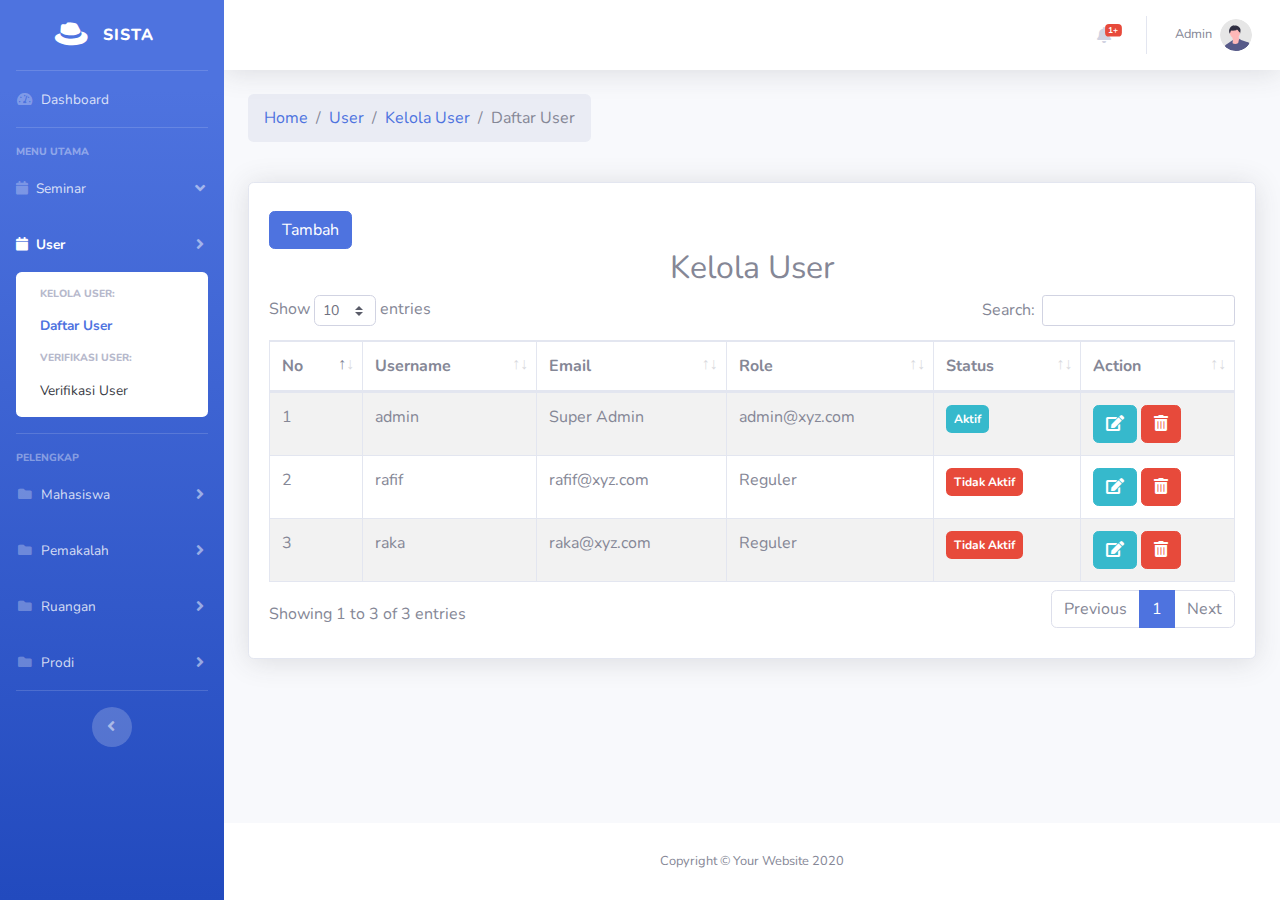
<file: admin/daftar_user.html>
<!DOCTYPE html>
<html lang="id">

<head>

  <meta charset="utf-8">
  <meta http-equiv="X-UA-Compatible" content="IE=edge">
  <meta name="viewport" content="width=device-width, initial-scale=1, shrink-to-fit=no">
  <meta name="description" content="">
  <meta name="author" content="sista">

  <title>Daftar Seminar - SISTA</title>

  <!-- favicon -->
  <link rel="shortcut icon" href="../assets/img/nodify/favicon.ico">

  <!-- Custom fonts for this template-->
  <link href="../assets/css/fontawesome/all.min.css" rel="stylesheet" type="text/css">
  <link
    href="https://fonts.googleapis.com/css?family=Nunito:200,200i,300,300i,400,400i,600,600i,700,700i,800,800i,900,900i"
    rel="stylesheet">

  <!-- Custom styles for this template-->
  <link href="../assets/css/sbadmin2/sb-admin-2.min.css" rel="stylesheet">
  <link href="../assets/css/datatable/dataTables.bootstrap4.min.css" rel="stylesheet">
  <link href="../assets/css/sweetalert/sweetalert2.min.css" rel="stylesheet">

</head>

<body id="page-top">

  <!-- Page Wrapper -->
  <div id="wrapper">

    <!-- Sidebar -->
    <ul class="navbar-nav bg-gradient-primary sidebar sidebar-dark accordion" id="accordionSidebar">

      <!-- Sidebar - Brand -->
      <a class="sidebar-brand d-flex align-items-center justify-content-center" href="index.html">
        <div class="sidebar-brand-icon rotate-n-15">
          <i class="fab fa-redhat"></i>
        </div>
        <div class="sidebar-brand-text mx-3">SISTA</div>
      </a>

      <!-- Divider -->
      <hr class="sidebar-divider my-0">

      <!-- Nav Item - Dashboard -->
      <li class="nav-item">
        <a class="nav-link" href="dashboard.html">
          <i class="fas fa-fw fa-tachometer-alt"></i>
          <span>Dashboard</span></a>
      </li>

      <!-- Divider -->
      <hr class="sidebar-divider">

      <!-- Heading -->
      <div class="sidebar-heading">
        Menu Utama
      </div>

      <!-- Nav Item - Seminar Menu -->
      <li class="nav-item">
        <a class="nav-link" href="#" data-toggle="collapse" data-target="#collapseTwo" aria-expanded="true"
          aria-controls="collapseTwo">
          <i class="fas fa-calendar"></i>
          <span>Seminar</span>
        </a>
        <div id="collapseTwo" class="collapse" aria-labelledby="headingTwo" data-parent="#accordionSidebar">
          <div class="bg-white py-2 collapse-inner rounded">
            <h6 class="collapse-header">Kelola Seminar:</h6>
            <a class="collapse-item" href="daftar_seminar.html">Daftar Seminar</a>
          </div>
        </div>
      </li>

      <!-- Nav Item - User Menu -->
      <li class="nav-item active">
        <a class="nav-link collapsed" href="#" data-toggle="collapse" data-target="#collapseUser" aria-expanded="true"
          aria-controls="collapseUser">
          <i class="fas fa-calendar"></i>
          <span>User</span>
        </a>
        <div id="collapseUser" class="collapse show" aria-labelledby="headingTwo" data-parent="#accordionSidebar">
          <div class="bg-white py-2 collapse-inner rounded">
            <h6 class="collapse-header">Kelola User:</h6>
            <a class="collapse-item active" href="daftar_user.html">Daftar User</a>
            <div class="collapse-divider"></div>
            <h6 class="collapse-header">Verifikasi User:</h6>
            <a class="collapse-item" href="verif_user.html">Verifikasi User</a>
          </div>
        </div>
      </li>

      <!-- Divider -->
      <hr class="sidebar-divider">

      <!-- Heading -->
      <div class="sidebar-heading">
        Pelengkap
      </div>

      <!-- Nav Item -->
      <li class="nav-item">
        <a class="nav-link collapsed" href="#" data-toggle="collapse" data-target="#collapseMahasiswa"
          aria-expanded="true" aria-controls="collapseMahasiswa">
          <i class="fas fa-fw fa-folder"></i>
          <span>Mahasiswa</span>
        </a>
        <div id="collapseMahasiswa" class="collapse" aria-labelledby="headingPages" data-parent="#accordionSidebar">
          <div class="bg-white py-2 collapse-inner rounded">
            <h6 class="collapse-header">Kelola Mahasiswa:</h6>
            <a class="collapse-item" href="#">Daftar Mahasiswa</a>
          </div>
        </div>
      </li>

      <li class="nav-item">
        <a class="nav-link collapsed" href="#" data-toggle="collapse" data-target="#collapsePemakalah"
          aria-expanded="true" aria-controls="collapsePemakalah">
          <i class="fas fa-fw fa-folder"></i>
          <span>Pemakalah</span>
        </a>
        <div id="collapsePemakalah" class="collapse" aria-labelledby="headingPages" data-parent="#accordionSidebar">
          <div class="bg-white py-2 collapse-inner rounded">
            <h6 class="collapse-header">Kelola Pemakalah:</h6>
            <a class="collapse-item" href="#">Daftar Pemakalah</a>
          </div>
        </div>
      </li>

      <li class="nav-item">
        <a class="nav-link collapsed" href="#" data-toggle="collapse" data-target="#collapseRuangan"
          aria-expanded="true" aria-controls="collapseRuangan">
          <i class="fas fa-fw fa-folder"></i>
          <span>Ruangan</span>
        </a>
        <div id="collapseRuangan" class="collapse" aria-labelledby="headingPages" data-parent="#accordionSidebar">
          <div class="bg-white py-2 collapse-inner rounded">
            <h6 class="collapse-header">Kelola Ruangan:</h6>
            <a class="collapse-item" href="#">Daftar Ruangan</a>
          </div>
        </div>
      </li>

      <li class="nav-item">
        <a class="nav-link collapsed" href="#" data-toggle="collapse" data-target="#collapseProdi" aria-expanded="true"
          aria-controls="collapseProdi">
          <i class="fas fa-fw fa-folder"></i>
          <span>Prodi</span>
        </a>
        <div id="collapseProdi" class="collapse" aria-labelledby="headingPages" data-parent="#accordionSidebar">
          <div class="bg-white py-2 collapse-inner rounded">
            <h6 class="collapse-header">Kelola Prodi:</h6>
            <a class="collapse-item" href="#">Daftar Prodi</a>
          </div>
        </div>
      </li>


      <!-- <li class="nav-item">
        <a class="nav-link collapsed" href="#" data-toggle="collapse" data-target="#collapsePages" aria-expanded="true"
          aria-controls="collapsePages">
          <i class="fas fa-fw fa-folder"></i>
          <span>Pages</span>
        </a>
        <div id="collapsePages" class="collapse" aria-labelledby="headingPages" data-parent="#accordionSidebar">
          <div class="bg-white py-2 collapse-inner rounded">
            <h6 class="collapse-header">Login Screens:</h6>
            <a class="collapse-item" href="login.html">Login</a>
            <a class="collapse-item" href="register.html">Register</a>
            <a class="collapse-item" href="forgot-password.html">Forgot Password</a>
            <div class="collapse-divider"></div>
            <h6 class="collapse-header">Other Pages:</h6>
            <a class="collapse-item" href="404.html">404 Page</a>
            <a class="collapse-item" href="blank.html">Blank Page</a>
          </div>
        </div>
      </li> -->

      <!-- Divider -->
      <hr class="sidebar-divider d-none d-md-block">

      <!-- Sidebar Toggler (Sidebar) -->
      <div class="text-center d-none d-md-inline">
        <button class="rounded-circle border-0" id="sidebarToggle"></button>
      </div>

    </ul>
    <!-- End of Sidebar -->

    <!-- Content Wrapper -->
    <div id="content-wrapper" class="d-flex flex-column">

      <!-- Main Content -->
      <div id="content">

        <!-- Topbar -->
        <nav class="navbar navbar-expand navbar-light bg-white topbar mb-4 static-top shadow">

          <!-- Sidebar Toggle (Topbar) -->
          <button id="sidebarToggleTop" class="btn btn-link d-md-none rounded-circle mr-3">
            <i class="fa fa-bars"></i>
          </button>

          <!-- Topbar Navbar -->
          <ul class="navbar-nav ml-auto">

            <!-- Nav Item - Alerts -->
            <li class="nav-item dropdown no-arrow mx-1">
              <a class="nav-link dropdown-toggle" href="#" id="alertsDropdown" role="button" data-toggle="dropdown"
                aria-haspopup="true" aria-expanded="false">
                <i class="fas fa-bell fa-fw"></i>
                <!-- Counter - Alerts -->
                <span class="badge badge-danger badge-counter">1+</span>
              </a>
              <!-- Dropdown - Alerts -->
              <div class="dropdown-list dropdown-menu dropdown-menu-right shadow animated--grow-in"
                aria-labelledby="alertsDropdown">
                <h6 class="dropdown-header">
                  Notifikasi
                </h6>
                <a class="dropdown-item d-flex align-items-center" href="#">
                  <div class="mr-3">
                    <div class="icon-circle bg-info">
                      <i class="fas fa-user text-white"></i>
                    </div>
                  </div>
                  <div>
                    <div class="small text-gray-500">Rafif telah mendaftarkan seminar</div>
                    Rafif telah mendaftarkan seminar
                  </div>
                </a>
                <a class="dropdown-item text-center small text-gray-500" href="#">Tampilkan seluruh notifikasi</a>
              </div>
            </li>

            <div class="topbar-divider d-none d-sm-block"></div>

            <!-- Nav Item - User Information -->
            <li class="nav-item dropdown no-arrow">
              <a class="nav-link dropdown-toggle" href="#" id="userDropdown" role="button" data-toggle="dropdown"
                aria-haspopup="true" aria-expanded="false">
                <span class="mr-2 d-none d-lg-inline text-gray-600 small">Admin</span>
                <img class="img-profile rounded-circle" src="../assets/img/undraw_profile.svg">
              </a>
              <!-- Dropdown - User Information -->
              <div class="dropdown-menu dropdown-menu-right shadow animated--grow-in" aria-labelledby="userDropdown">
                <a class="dropdown-item" href="#">
                  <i class="fas fa-user fa-sm fa-fw mr-2 text-gray-400"></i>
                  Profile
                </a>
                <a class="dropdown-item" href="#">
                  <i class="fas fa-cogs fa-sm fa-fw mr-2 text-gray-400"></i>
                  Settings
                </a>
                <a class="dropdown-item" href="#">
                  <i class="fas fa-list fa-sm fa-fw mr-2 text-gray-400"></i>
                  Activity Log
                </a>
                <div class="dropdown-divider"></div>
                <a class="dropdown-item" href="#" data-toggle="modal" data-target="#logoutModal">
                  <i class="fas fa-sign-out-alt fa-sm fa-fw mr-2 text-gray-400"></i>
                  Logout
                </a>
              </div>
            </li>

          </ul>

        </nav>
        <!-- End of Topbar -->

        <!-- Begin Page Content -->
        <div class="container-fluid">

          <!-- Page Heading -->
          <div class="d-sm-flex align-items-center justify-content-between mb-4">
            <nav aria-label="breadcrumb mb-0">
              <ol class="breadcrumb">
                <li class="breadcrumb-item"><a href="dashboard.html">Home</a></li>
                <li class="breadcrumb-item"><a href="#">User</a></li>
                <li class="breadcrumb-item"><a href="#">Kelola User</a></li>
                <li class="breadcrumb-item active" aria-current="page">Daftar User</li>
              </ol>
            </nav>
          </div>

          <!-- Content Row -->
          <div class="row">

            <div class="col-12 mb-4">
              <div class="card shadow h-100 py-2">
                <div class="card-body">
                  <div class="row">
                    <div class="col-12">
                      <button id="btnTambahSeminar" class="btn btn-primary" data-toggle="modal"
                        data-target="#modalNewUser">Tambah</button>
                    </div>
                  </div>
                  <div class="row">
                    <div class="col-12 text-center">
                      <h2>Kelola User</h2>
                    </div>
                    <div class="col-12">
                      <table id="daftarUser" class="table table-striped table-bordered table-hover">
                        <thead>
                          <tr>
                            <th>No</th>
                            <th>Username</th>
                            <th>Email</th>
                            <th>Role</th>
                            <th>Status</th>
                            <th>Action</th>
                          </tr>
                        </thead>
                        <tbody>
                          <tr>
                            <td data-id="1">1</td>
                            <td data-username="admin">admin</td>
                            <td data-role="1">Super Admin</td>
                            <td data-email="admin@xyz.com">admin@xyz.com</td>
                            <td data-status="1">
                              <span class="badge badge-info p-2">Aktif</span>
                            </td>
                            <td>
                              <button class="btn btn-info editUser">
                                <i class="fas fa-edit"></i>
                              </button>
                              <button class="btn btn-danger delUser">
                                <i class="fas fa-trash-alt"></i>
                              </button>
                            </td>
                          </tr>
                          <tr>
                            <td data-id="2">2</td>
                            <td data-username="rafif">rafif</td>
                            <td data-email="rafif@xyz.com">rafif@xyz.com</td>
                            <td data-role="2">Reguler</td>
                            <td data-status="2">
                              <span class="badge badge-danger p-2">Tidak Aktif</span>
                            </td>
                            <td>
                              <button class="btn btn-info editUser">
                                <i class="fas fa-edit"></i>
                              </button>
                              <button class="btn btn-danger delUser">
                                <i class="fas fa-trash-alt"></i>
                              </button>
                            </td>
                          </tr>
                          <tr>
                            <td data-id="3">3</td>
                            <td data-username="raka">raka</td>
                            <td data-email="raka@xyz.com">raka@xyz.com</td>
                            <td data-role="2">Reguler</td>
                            <td data-status="2">
                              <span class="badge badge-danger p-2">Tidak Aktif</span>
                            </td>
                            <td>
                              <button class="btn btn-info editUser">
                                <i class="fas fa-edit"></i>
                              </button>
                              <button class="btn btn-danger delUser">
                                <i class="fas fa-trash-alt"></i>
                              </button>
                            </td>
                          </tr>
                        </tbody>
                      </table>
                    </div>
                  </div>
                </div>
              </div>
            </div>

          </div>

        </div>
        <!-- /.container-fluid -->

      </div>
      <!-- End of Main Content -->

      <!-- Footer -->
      <footer class="sticky-footer bg-white">
        <div class="container my-auto">
          <div class="copyright text-center my-auto">
            <span>Copyright &copy; Your Website 2020</span>
          </div>
        </div>
      </footer>
      <!-- End of Footer -->

    </div>
    <!-- End of Content Wrapper -->

  </div>
  <!-- End of Page Wrapper -->

  <!-- Scroll to Top Button-->
  <a class="scroll-to-top rounded" href="#page-top">
    <i class="fas fa-angle-up"></i>
  </a>

  <!-- Logout Modal-->
  <div class="modal fade" id="logoutModal" tabindex="-1" role="dialog" aria-labelledby="exampleModalLabel"
    aria-hidden="true">
    <div class="modal-dialog" role="document">
      <div class="modal-content">
        <div class="modal-header">
          <h5 class="modal-title" id="exampleModalLabel">Ready to Leave?</h5>
          <button class="close" type="button" data-dismiss="modal" aria-label="Close">
            <span aria-hidden="true">×</span>
          </button>
        </div>
        <div class="modal-body">Select "Logout" below if you are ready to end your current session.</div>
        <div class="modal-footer">
          <button class="btn btn-secondary" type="button" data-dismiss="modal">Cancel</button>
          <a class="btn btn-primary" href="../login.html">Logout</a>
        </div>
      </div>
    </div>
  </div>

  <!-- Modal New User -->
  <div class="modal fade" id="modalNewUser" tabindex="-1" role="dialog" aria-labelledby="modalNewUserTitle"
    aria-hidden="true">
    <div class="modal-dialog modal-dialog-centered" role="document">
      <div class="modal-content">
        <div class="modal-header">
          <h5 class="modal-title">Buat User Baru</h5>
          <button type="button" class="close" data-dismiss="modal" aria-label="Close">
            <span aria-hidden="true">&times;</span>
          </button>
        </div>
        <div class="modal-body">
          <form action="#">
            <div class="form-group">
              <label>Username</label>
              <input type="text" class="form-control">
            </div>
            <div class="form-group">
              <label>Email</label>
              <input type="email" class="form-control">
            </div>
            <div class="form-group">
              <label>Password</label>
              <input type="password" class="form-control">
            </div>
            <div class="form-group">
              <label>Role</label>
              <select class="form-control">
                <option value="0">Pilih Role</option>
                <option value="1">Reguler</option>
              </select>
            </div>
          </form>
        </div>
        <div class="modal-footer">
          <button type="button" class="btn btn-secondary" data-dismiss="modal">Tutup</button>
          <button type="button" class="btn btn-primary">Simpan</button>
        </div>
      </div>
    </div>
  </div>

  <!-- Modal Edit User -->
  <div class="modal fade" id="modalEditUser" tabindex="-1" role="dialog" aria-labelledby="modalEditUserTitle"
    aria-hidden="true">
    <div class="modal-dialog modal-dialog-centered" role="document">
      <div class="modal-content">
        <div class="modal-header">
          <h5 class="modal-title">Edit User <span id="lblEdtUsername" class="font-weight-bold"></span></h5>
          <button type="button" class="close" data-dismiss="modal" aria-label="Close">
            <span aria-hidden="true">&times;</span>
          </button>
        </div>
        <div class="modal-body">
          <form action="#">
            <div class="form-group">
              <label>Username</label>
              <input type="text" id="edtUsername" class="form-control">
            </div>
            <div class="form-group">
              <label>Email</label>
              <input type="email" id="edtEmail" class="form-control">
            </div>
            <div class="form-group">
              <label>Role</label>
              <select id="edtRole" class="form-control">
                <option value="0">Pilih Role</option>
                <option value="1">Super Admin</option>
                <option value="2">Reguler</option>
              </select>
            </div>
            <div class="form-group row">
              <div class="col-2">
                <label>Status :</label>
              </div>
              <div class="col-10">
                <div class="custom-control custom-switch">
                  <input type="checkbox" class="custom-control-input" id="edtswitchStatus">
                  <label id="lblEdtSwitchStatus" class="custom-control-label" for="edtswitchStatus">-</label>
                </div>
              </div>
            </div>
          </form>
        </div>
        <div class="modal-footer">
          <button type="button" class="btn btn-secondary" data-dismiss="modal">Tutup</button>
          <button type="button" class="btn btn-primary">Simpan Perubahan</button>
        </div>
      </div>
    </div>
  </div>

  <!-- Bootstrap core JavaScript-->
  <script src="../assets/js/jquery/jquery.min.js"></script>
  <script src="../assets/js/bootstrap/bootstrap.bundle.min.js"></script>

  <!-- Core plugin JavaScript-->
  <script src="../assets/js/jquery-easing/jquery.easing.min.js"></script>

  <!-- Datatable -->
  <script src="../assets/js/datatable/jquery.dataTables.min.js"></script>
  <script src="../assets/js/datatable/dataTables.bootstrap4.min.js"></script>

  <!-- SweetAert -->
  <script src="../assets/js/sweetalert/sweetalert2.all.min.js"></script>

  <!-- Custom scripts for all pages-->
  <script src="../assets/js/sbadmin2/sb-admin-2.min.js"></script>

  <script>
    const swalWithBootstrapButtons = Swal.mixin({
      customClass: {
        confirmButton: 'btn btn-success mx-1',
        cancelButton: 'btn btn-danger mx-1'
      },
      buttonsStyling: false
    });

    $('#daftarUser').DataTable();

    $('#daftarUser').on('click', '.editUser', function (e) {
      let tr = $(e.target).closest('tr');
      let username = tr.find('td[data-username]').data('username');
      let email = tr.find('td[data-email]').data('email');
      let role = tr.find('td[data-role]').data('role');
      let status = tr.find('td[data-status]').data('status');

      $('#lblEdtUsername').html(username);
      $('#edtUsername').val(username)
      $('#edtEmail').val(email)
      $('#edtRole').val(role)
      if (status == "1") {
        $('#edtswitchStatus').prop('checked', true)
        $('#lblEdtSwitchStatus').html('Aktif')
      } else {
        $('#edtswitchStatus').prop('checked', false)
        $('#lblEdtSwitchStatus').html('Tidak Aktif')
      }

      $('#modalEditUser').modal('show');
    });

    $('#edtswitchStatus').on('change', function (e) {
      if ($('#edtswitchStatus').prop('checked')) {
        $('#lblEdtSwitchStatus').html('Aktif')
      } else {
        $('#lblEdtSwitchStatus').html('Tidak Aktif')
      }
    });

    $('#daftarUser').on('click', '.delUser', function (e) {
      swalWithBootstrapButtons.fire({
        title: 'Kamu yakin?',
        text: "Data akan dihapus secara permanent!",
        icon: 'warning',
        showCancelButton: true,
        confirmButtonText: 'Iya',
        cancelButtonText: 'Tidak',
        reverseButtons: true
      }).then((result) => {
        if (result.isConfirmed) {
          swalWithBootstrapButtons.fire(
            'Terhapus!',
            'Data terhapus secara permanent.',
            'success'
          )
        } else if (
          /* Read more about handling dismissals below */
          result.dismiss === Swal.DismissReason.cancel
        ) {
          swalWithBootstrapButtons.fire(
            'Dibatalkan',
            'User tidak jadi dihapus :)',
            'error'
          )
        }
      })
    });

  </script>

</body>

</html>
</file>
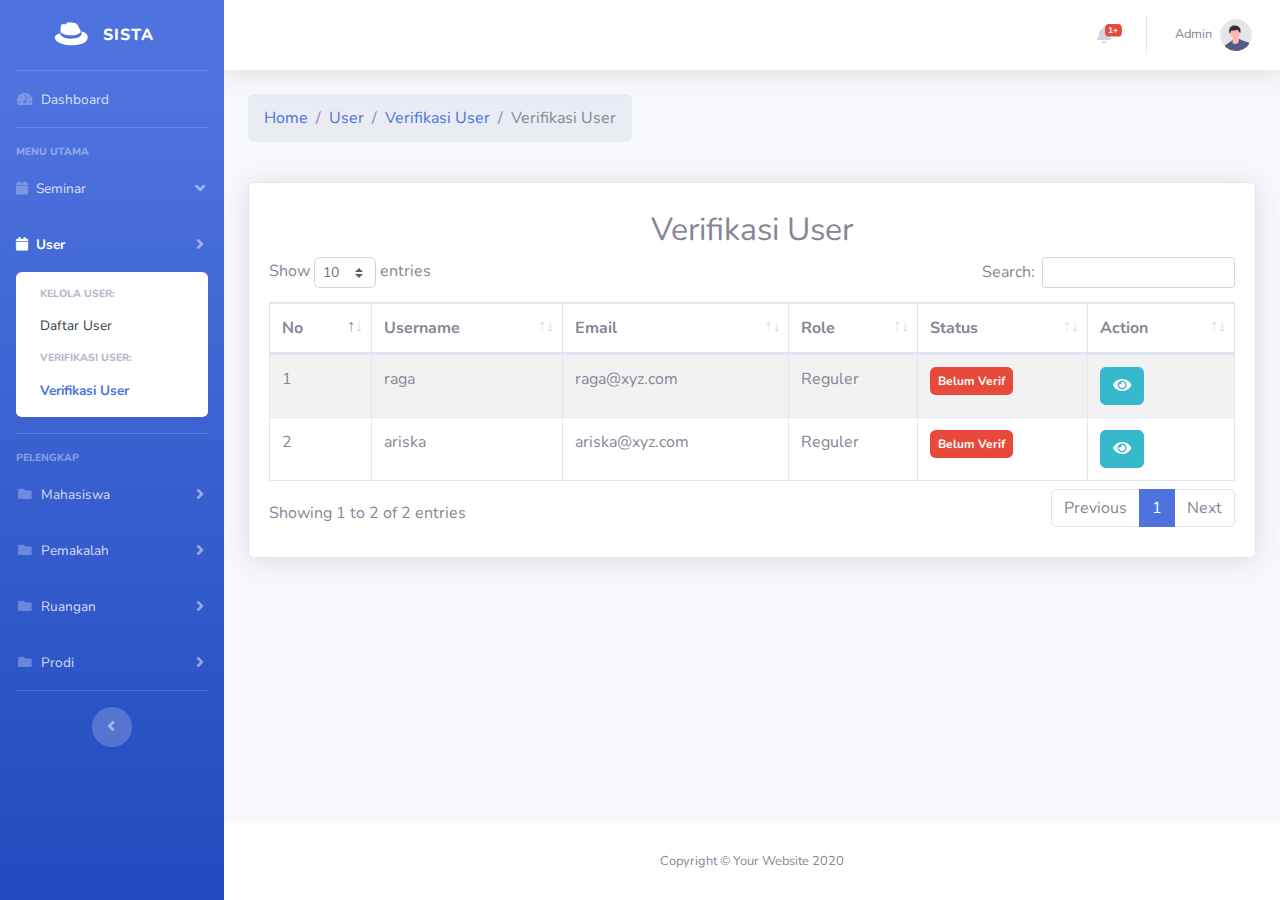
<file: admin/verif_user.html>
<!DOCTYPE html>
<html lang="id">

<head>

  <meta charset="utf-8">
  <meta http-equiv="X-UA-Compatible" content="IE=edge">
  <meta name="viewport" content="width=device-width, initial-scale=1, shrink-to-fit=no">
  <meta name="description" content="">
  <meta name="author" content="sista">

  <title>Verifikasi User - SISTA</title>

  <!-- favicon -->
  <link rel="shortcut icon" href="../assets/img/nodify/favicon.ico">

  <!-- Custom fonts for this template-->
  <link href="../assets/css/fontawesome/all.min.css" rel="stylesheet" type="text/css">
  <link
    href="https://fonts.googleapis.com/css?family=Nunito:200,200i,300,300i,400,400i,600,600i,700,700i,800,800i,900,900i"
    rel="stylesheet">

  <!-- Custom styles for this template-->
  <link href="../assets/css/sbadmin2/sb-admin-2.min.css" rel="stylesheet">
  <link href="../assets/css/datatable/dataTables.bootstrap4.min.css" rel="stylesheet">
  <link href="../assets/css/sweetalert/sweetalert2.min.css" rel="stylesheet">

</head>

<body id="page-top">

  <!-- Page Wrapper -->
  <div id="wrapper">

    <!-- Sidebar -->
    <ul class="navbar-nav bg-gradient-primary sidebar sidebar-dark accordion" id="accordionSidebar">

      <!-- Sidebar - Brand -->
      <a class="sidebar-brand d-flex align-items-center justify-content-center" href="index.html">
        <div class="sidebar-brand-icon rotate-n-15">
          <i class="fab fa-redhat"></i>
        </div>
        <div class="sidebar-brand-text mx-3">SISTA</div>
      </a>

      <!-- Divider -->
      <hr class="sidebar-divider my-0">

      <!-- Nav Item - Dashboard -->
      <li class="nav-item">
        <a class="nav-link" href="dashboard.html">
          <i class="fas fa-fw fa-tachometer-alt"></i>
          <span>Dashboard</span></a>
      </li>

      <!-- Divider -->
      <hr class="sidebar-divider">

      <!-- Heading -->
      <div class="sidebar-heading">
        Menu Utama
      </div>

      <!-- Nav Item - Seminar Menu -->
      <li class="nav-item">
        <a class="nav-link" href="#" data-toggle="collapse" data-target="#collapseTwo" aria-expanded="true"
          aria-controls="collapseTwo">
          <i class="fas fa-calendar"></i>
          <span>Seminar</span>
        </a>
        <div id="collapseTwo" class="collapse" aria-labelledby="headingTwo" data-parent="#accordionSidebar">
          <div class="bg-white py-2 collapse-inner rounded">
            <h6 class="collapse-header">Kelola Seminar:</h6>
            <a class="collapse-item" href="daftar_seminar.html">Daftar Seminar</a>
          </div>
        </div>
      </li>

      <!-- Nav Item - User Menu -->
      <li class="nav-item active">
        <a class="nav-link collapsed" href="#" data-toggle="collapse" data-target="#collapseUser" aria-expanded="true"
          aria-controls="collapseUser">
          <i class="fas fa-calendar"></i>
          <span>User</span>
        </a>
        <div id="collapseUser" class="collapse show" aria-labelledby="headingTwo" data-parent="#accordionSidebar">
          <div class="bg-white py-2 collapse-inner rounded">
            <h6 class="collapse-header">Kelola User:</h6>
            <a class="collapse-item" href="daftar_user.html">Daftar User</a>
            <div class="collapse-divider"></div>
            <h6 class="collapse-header">Verifikasi User:</h6>
            <a class="collapse-item active" href="verif_user.html">Verifikasi User</a>
          </div>
        </div>
      </li>

      <!-- Divider -->
      <hr class="sidebar-divider">

      <!-- Heading -->
      <div class="sidebar-heading">
        Pelengkap
      </div>

      <!-- Nav Item -->
      <li class="nav-item">
        <a class="nav-link collapsed" href="#" data-toggle="collapse" data-target="#collapseMahasiswa"
          aria-expanded="true" aria-controls="collapseMahasiswa">
          <i class="fas fa-fw fa-folder"></i>
          <span>Mahasiswa</span>
        </a>
        <div id="collapseMahasiswa" class="collapse" aria-labelledby="headingPages" data-parent="#accordionSidebar">
          <div class="bg-white py-2 collapse-inner rounded">
            <h6 class="collapse-header">Kelola Mahasiswa:</h6>
            <a class="collapse-item" href="#">Daftar Mahasiswa</a>
          </div>
        </div>
      </li>

      <li class="nav-item">
        <a class="nav-link collapsed" href="#" data-toggle="collapse" data-target="#collapsePemakalah"
          aria-expanded="true" aria-controls="collapsePemakalah">
          <i class="fas fa-fw fa-folder"></i>
          <span>Pemakalah</span>
        </a>
        <div id="collapsePemakalah" class="collapse" aria-labelledby="headingPages" data-parent="#accordionSidebar">
          <div class="bg-white py-2 collapse-inner rounded">
            <h6 class="collapse-header">Kelola Pemakalah:</h6>
            <a class="collapse-item" href="#">Daftar Pemakalah</a>
          </div>
        </div>
      </li>

      <li class="nav-item">
        <a class="nav-link collapsed" href="#" data-toggle="collapse" data-target="#collapseRuangan"
          aria-expanded="true" aria-controls="collapseRuangan">
          <i class="fas fa-fw fa-folder"></i>
          <span>Ruangan</span>
        </a>
        <div id="collapseRuangan" class="collapse" aria-labelledby="headingPages" data-parent="#accordionSidebar">
          <div class="bg-white py-2 collapse-inner rounded">
            <h6 class="collapse-header">Kelola Ruangan:</h6>
            <a class="collapse-item" href="#">Daftar Ruangan</a>
          </div>
        </div>
      </li>

      <li class="nav-item">
        <a class="nav-link collapsed" href="#" data-toggle="collapse" data-target="#collapseProdi" aria-expanded="true"
          aria-controls="collapseProdi">
          <i class="fas fa-fw fa-folder"></i>
          <span>Prodi</span>
        </a>
        <div id="collapseProdi" class="collapse" aria-labelledby="headingPages" data-parent="#accordionSidebar">
          <div class="bg-white py-2 collapse-inner rounded">
            <h6 class="collapse-header">Kelola Prodi:</h6>
            <a class="collapse-item" href="#">Daftar Prodi</a>
          </div>
        </div>
      </li>


      <!-- <li class="nav-item">
        <a class="nav-link collapsed" href="#" data-toggle="collapse" data-target="#collapsePages" aria-expanded="true"
          aria-controls="collapsePages">
          <i class="fas fa-fw fa-folder"></i>
          <span>Pages</span>
        </a>
        <div id="collapsePages" class="collapse" aria-labelledby="headingPages" data-parent="#accordionSidebar">
          <div class="bg-white py-2 collapse-inner rounded">
            <h6 class="collapse-header">Login Screens:</h6>
            <a class="collapse-item" href="login.html">Login</a>
            <a class="collapse-item" href="register.html">Register</a>
            <a class="collapse-item" href="forgot-password.html">Forgot Password</a>
            <div class="collapse-divider"></div>
            <h6 class="collapse-header">Other Pages:</h6>
            <a class="collapse-item" href="404.html">404 Page</a>
            <a class="collapse-item" href="blank.html">Blank Page</a>
          </div>
        </div>
      </li> -->

      <!-- Divider -->
      <hr class="sidebar-divider d-none d-md-block">

      <!-- Sidebar Toggler (Sidebar) -->
      <div class="text-center d-none d-md-inline">
        <button class="rounded-circle border-0" id="sidebarToggle"></button>
      </div>

    </ul>
    <!-- End of Sidebar -->

    <!-- Content Wrapper -->
    <div id="content-wrapper" class="d-flex flex-column">

      <!-- Main Content -->
      <div id="content">

        <!-- Topbar -->
        <nav class="navbar navbar-expand navbar-light bg-white topbar mb-4 static-top shadow">

          <!-- Sidebar Toggle (Topbar) -->
          <button id="sidebarToggleTop" class="btn btn-link d-md-none rounded-circle mr-3">
            <i class="fa fa-bars"></i>
          </button>

          <!-- Topbar Navbar -->
          <ul class="navbar-nav ml-auto">

            <!-- Nav Item - Alerts -->
            <li class="nav-item dropdown no-arrow mx-1">
              <a class="nav-link dropdown-toggle" href="#" id="alertsDropdown" role="button" data-toggle="dropdown"
                aria-haspopup="true" aria-expanded="false">
                <i class="fas fa-bell fa-fw"></i>
                <!-- Counter - Alerts -->
                <span class="badge badge-danger badge-counter">1+</span>
              </a>
              <!-- Dropdown - Alerts -->
              <div class="dropdown-list dropdown-menu dropdown-menu-right shadow animated--grow-in"
                aria-labelledby="alertsDropdown">
                <h6 class="dropdown-header">
                  Notifikasi
                </h6>
                <a class="dropdown-item d-flex align-items-center" href="#">
                  <div class="mr-3">
                    <div class="icon-circle bg-info">
                      <i class="fas fa-user text-white"></i>
                    </div>
                  </div>
                  <div>
                    <div class="small text-gray-500">Rafif telah mendaftarkan seminar</div>
                    Rafif telah mendaftarkan seminar
                  </div>
                </a>
                <a class="dropdown-item text-center small text-gray-500" href="#">Tampilkan seluruh notifikasi</a>
              </div>
            </li>

            <div class="topbar-divider d-none d-sm-block"></div>

            <!-- Nav Item - User Information -->
            <li class="nav-item dropdown no-arrow">
              <a class="nav-link dropdown-toggle" href="#" id="userDropdown" role="button" data-toggle="dropdown"
                aria-haspopup="true" aria-expanded="false">
                <span class="mr-2 d-none d-lg-inline text-gray-600 small">Admin</span>
                <img class="img-profile rounded-circle" src="../assets/img/undraw_profile.svg">
              </a>
              <!-- Dropdown - User Information -->
              <div class="dropdown-menu dropdown-menu-right shadow animated--grow-in" aria-labelledby="userDropdown">
                <a class="dropdown-item" href="#">
                  <i class="fas fa-user fa-sm fa-fw mr-2 text-gray-400"></i>
                  Profile
                </a>
                <a class="dropdown-item" href="#">
                  <i class="fas fa-cogs fa-sm fa-fw mr-2 text-gray-400"></i>
                  Settings
                </a>
                <a class="dropdown-item" href="#">
                  <i class="fas fa-list fa-sm fa-fw mr-2 text-gray-400"></i>
                  Activity Log
                </a>
                <div class="dropdown-divider"></div>
                <a class="dropdown-item" href="#" data-toggle="modal" data-target="#logoutModal">
                  <i class="fas fa-sign-out-alt fa-sm fa-fw mr-2 text-gray-400"></i>
                  Logout
                </a>
              </div>
            </li>

          </ul>

        </nav>
        <!-- End of Topbar -->

        <!-- Begin Page Content -->
        <div class="container-fluid">

          <!-- Page Heading -->
          <div class="d-sm-flex align-items-center justify-content-between mb-4">
            <nav aria-label="breadcrumb mb-0">
              <ol class="breadcrumb">
                <li class="breadcrumb-item"><a href="dashboard.html">Home</a></li>
                <li class="breadcrumb-item"><a href="#">User</a></li>
                <li class="breadcrumb-item"><a href="#">Verifikasi User</a></li>
                <li class="breadcrumb-item active" aria-current="page">Verifikasi User</li>
              </ol>
            </nav>
          </div>

          <!-- Content Row -->
          <div class="row">

            <div class="col-12 mb-4">
              <div class="card shadow h-100 py-2">
                <div class="card-body">
                  <div class="row">
                    <div class="col-12 text-center">
                      <h2>Verifikasi User</h2>
                    </div>
                    <div class="col-12">
                      <table id="daftarUser" class="table table-striped table-bordered table-hover">
                        <thead>
                          <tr>
                            <th>No</th>
                            <th>Username</th>
                            <th>Email</th>
                            <th>Role</th>
                            <th>Status</th>
                            <th>Action</th>
                          </tr>
                        </thead>
                        <tbody>
                          <tr>
                            <td data-id="1">1</td>
                            <td data-username="raga">raga</td>
                            <td data-email="raga@xyz.com">raga@xyz.com</td>
                            <td data-role="2">Reguler</td>
                            <td>
                              <span class="badge badge-danger p-2">Belum Verif</span>
                            </td>
                            <td>
                              <button class="btn btn-info editUser">
                                <i class="fas fa-eye"></i>
                              </button>
                            </td>
                          </tr>
                          <tr>
                            <td data-id="2">2</td>
                            <td data-username="ariska">ariska</td>
                            <td data-email="ariska@xyz.com">ariska@xyz.com</td>
                            <td data-role="2">Reguler</td>
                            <td>
                              <span class="badge badge-danger p-2">Belum Verif</span>
                            </td>
                            <td>
                              <button class="btn btn-info editUser">
                                <i class="fas fa-eye"></i>
                              </button>
                            </td>
                          </tr>
                        </tbody>
                      </table>
                    </div>
                  </div>
                </div>
              </div>
            </div>

          </div>

        </div>
        <!-- /.container-fluid -->

      </div>
      <!-- End of Main Content -->

      <!-- Footer -->
      <footer class="sticky-footer bg-white">
        <div class="container my-auto">
          <div class="copyright text-center my-auto">
            <span>Copyright &copy; Your Website 2020</span>
          </div>
        </div>
      </footer>
      <!-- End of Footer -->

    </div>
    <!-- End of Content Wrapper -->

  </div>
  <!-- End of Page Wrapper -->

  <!-- Scroll to Top Button-->
  <a class="scroll-to-top rounded" href="#page-top">
    <i class="fas fa-angle-up"></i>
  </a>

  <!-- Logout Modal-->
  <div class="modal fade" id="logoutModal" tabindex="-1" role="dialog" aria-labelledby="exampleModalLabel"
    aria-hidden="true">
    <div class="modal-dialog" role="document">
      <div class="modal-content">
        <div class="modal-header">
          <h5 class="modal-title" id="exampleModalLabel">Ready to Leave?</h5>
          <button class="close" type="button" data-dismiss="modal" aria-label="Close">
            <span aria-hidden="true">×</span>
          </button>
        </div>
        <div class="modal-body">Select "Logout" below if you are ready to end your current session.</div>
        <div class="modal-footer">
          <button class="btn btn-secondary" type="button" data-dismiss="modal">Cancel</button>
          <a class="btn btn-primary" href="../login.html">Logout</a>
        </div>
      </div>
    </div>
  </div>

  <!-- Modal Edit User -->
  <div class="modal fade" id="modalEditUser" tabindex="-1" role="dialog" aria-labelledby="modalEditUserTitle"
    aria-hidden="true">
    <div class="modal-dialog modal-dialog-centered" role="document">
      <div class="modal-content">
        <div class="modal-header">
          <h5 class="modal-title">Verifikasi User <span id="lblEdtUsername" class="font-weight-bold"></span></h5>
          <button type="button" class="close" data-dismiss="modal" aria-label="Close">
            <span aria-hidden="true">&times;</span>
          </button>
        </div>
        <div class="modal-body">
          <form action="#">
            <div class="form-group">
              <label>Username</label>
              <input type="text" id="verifUsername" class="form-control">
            </div>
            <div class="form-group">
              <label>Email</label>
              <input type="email" id="verifEmail" class="form-control">
            </div>
            <div class="form-group">
              <label>Role</label>
              <select id="verifRole" class="form-control">
                <option value="0">Pilih Role</option>
                <option value="2">Reguler</option>
              </select>
            </div>
            <div class="form-group row">
              <div class="col-2">
                <label>Status :</label>
              </div>
              <div class="col-10">
                <div class="custom-control custom-switch">
                  <input type="checkbox" class="custom-control-input" id="verifswitchStatus">
                  <label id="lblVerifSwitchStatus" class="custom-control-label" for="verifswitchStatus">-</label>
                </div>
              </div>
            </div>
          </form>
        </div>
        <div class="modal-footer">
          <button type="button" class="btn btn-secondary" data-dismiss="modal">Tutup</button>
          <button type="button" class="btn btn-primary">Simpan Perubahan</button>
        </div>
      </div>
    </div>
  </div>

  <!-- Bootstrap core JavaScript-->
  <script src="../assets/js/jquery/jquery.min.js"></script>
  <script src="../assets/js/bootstrap/bootstrap.bundle.min.js"></script>

  <!-- Core plugin JavaScript-->
  <script src="../assets/js/jquery-easing/jquery.easing.min.js"></script>

  <!-- Datatable -->
  <script src="../assets/js/datatable/jquery.dataTables.min.js"></script>
  <script src="../assets/js/datatable/dataTables.bootstrap4.min.js"></script>

  <!-- SweetAert -->
  <script src="../assets/js/sweetalert/sweetalert2.all.min.js"></script>

  <!-- Custom scripts for all pages-->
  <script src="../assets/js/sbadmin2/sb-admin-2.min.js"></script>

  <script>
    const swalWithBootstrapButtons = Swal.mixin({
      customClass: {
        confirmButton: 'btn btn-success mx-1',
        cancelButton: 'btn btn-danger mx-1'
      },
      buttonsStyling: false
    });

    $('#daftarUser').DataTable();

    $('#daftarUser').on('click', '.editUser', function (e) {
      let tr = $(e.target).closest('tr');
      let username = tr.find('td[data-username]').data('username');
      let email = tr.find('td[data-email]').data('email');
      let role = tr.find('td[data-role]').data('role');

      $('#lblEdtUsername').html(username);
      $('#verifUsername').val(username)
      $('#verifEmail').val(email)
      $('#verifRole').val(role)
      if (status == "1") {
        $('#verifswitchStatus').prop('checked', true)
        $('#lblVerifSwitchStatus').html('Verif')
      } else {
        $('#verifswitchStatus').prop('checked', false)
        $('#lblVerifSwitchStatus').html('Belum Verif')
      }
      $('#modalEditUser').modal('show');
    });

    $('#verifswitchStatus').on('change', function (e) {
      if ($('#verifswitchStatus').prop('checked')) {
        $('#lblVerifSwitchStatus').html('Verif')
      } else {
        $('#lblVerifSwitchStatus').html('Belum Verif')
      }
    });

    $('#daftarUser').on('click', '.delUser', function (e) {
      swalWithBootstrapButtons.fire({
        title: 'Kamu yakin?',
        text: "Data akan dihapus secara permanent!",
        icon: 'warning',
        showCancelButton: true,
        confirmButtonText: 'Iya',
        cancelButtonText: 'Tidak',
        reverseButtons: true
      }).then((result) => {
        if (result.isConfirmed) {
          swalWithBootstrapButtons.fire(
            'Terhapus!',
            'Data terhapus secara permanent.',
            'success'
          )
        } else if (
          /* Read more about handling dismissals below */
          result.dismiss === Swal.DismissReason.cancel
        ) {
          swalWithBootstrapButtons.fire(
            'Dibatalkan',
            'User tidak jadi dihapus :)',
            'error'
          )
        }
      })
    });

  </script>

</body>

</html>
</file>
